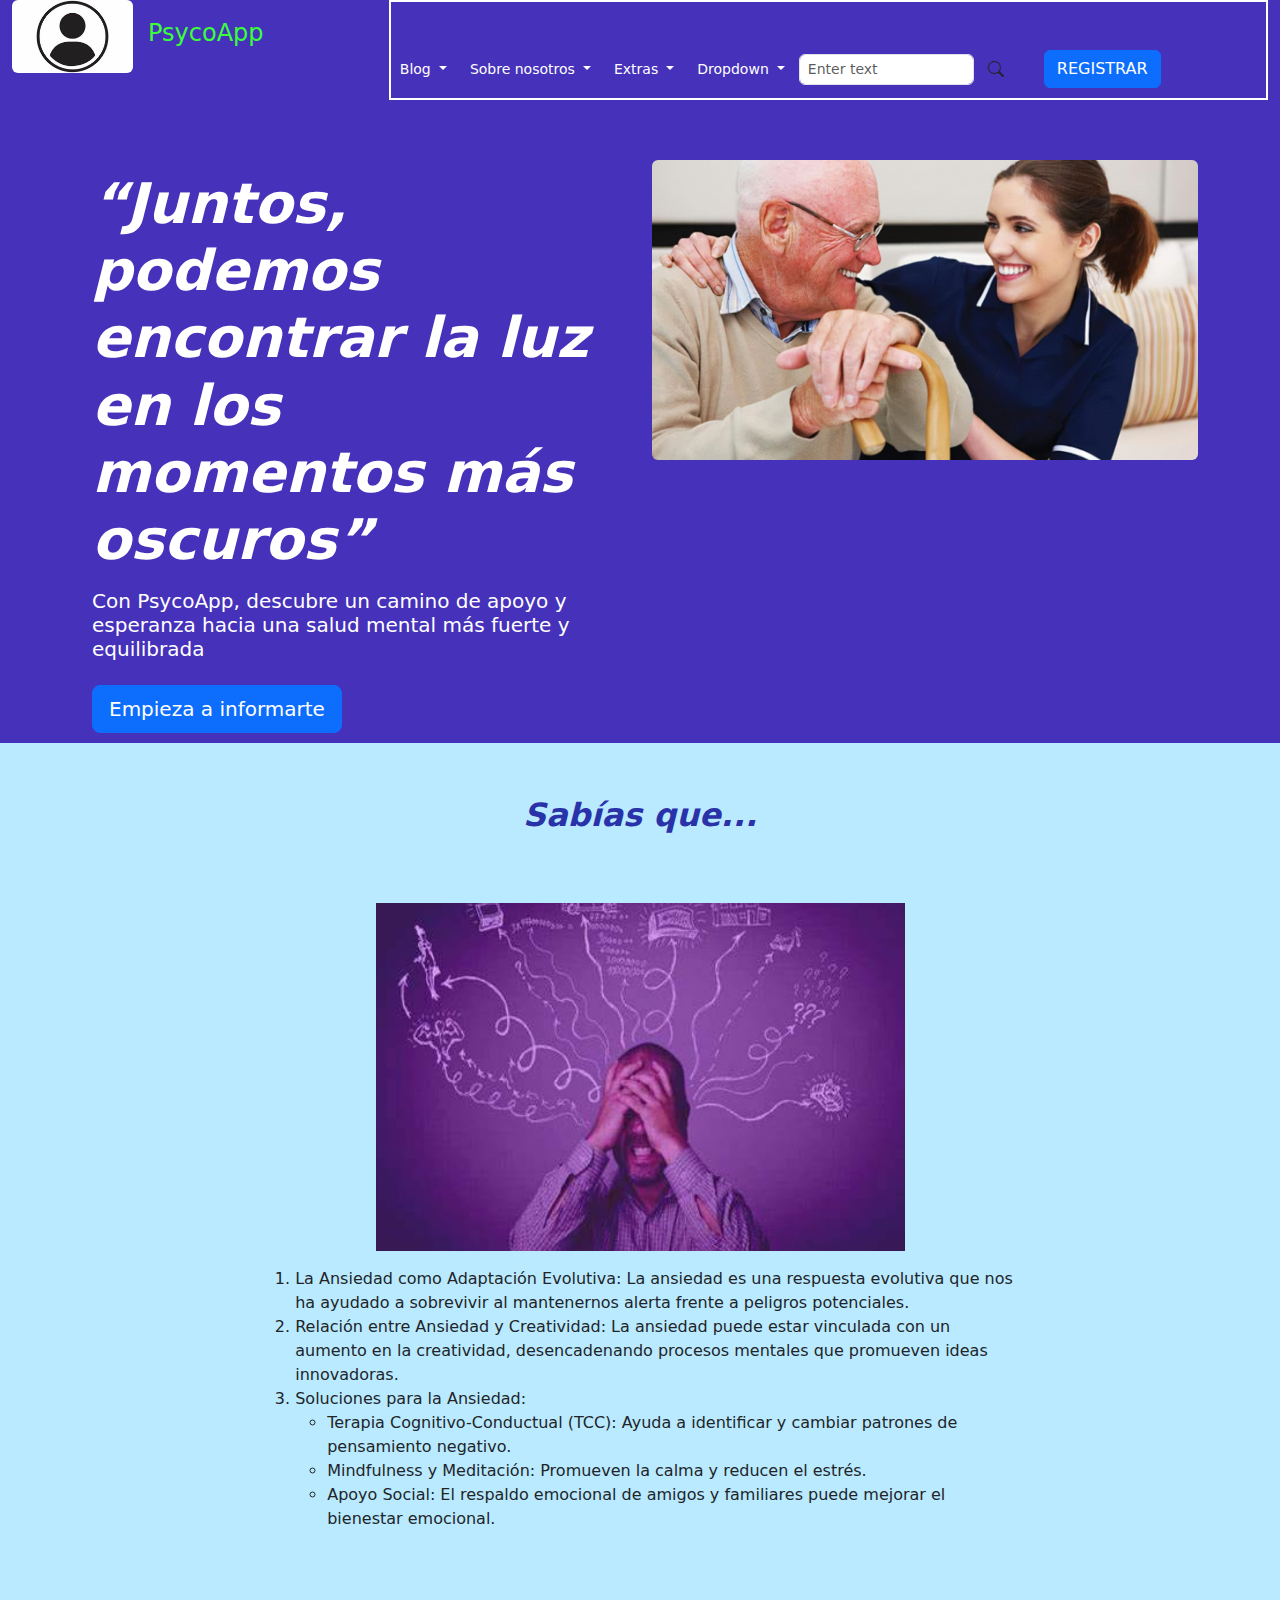
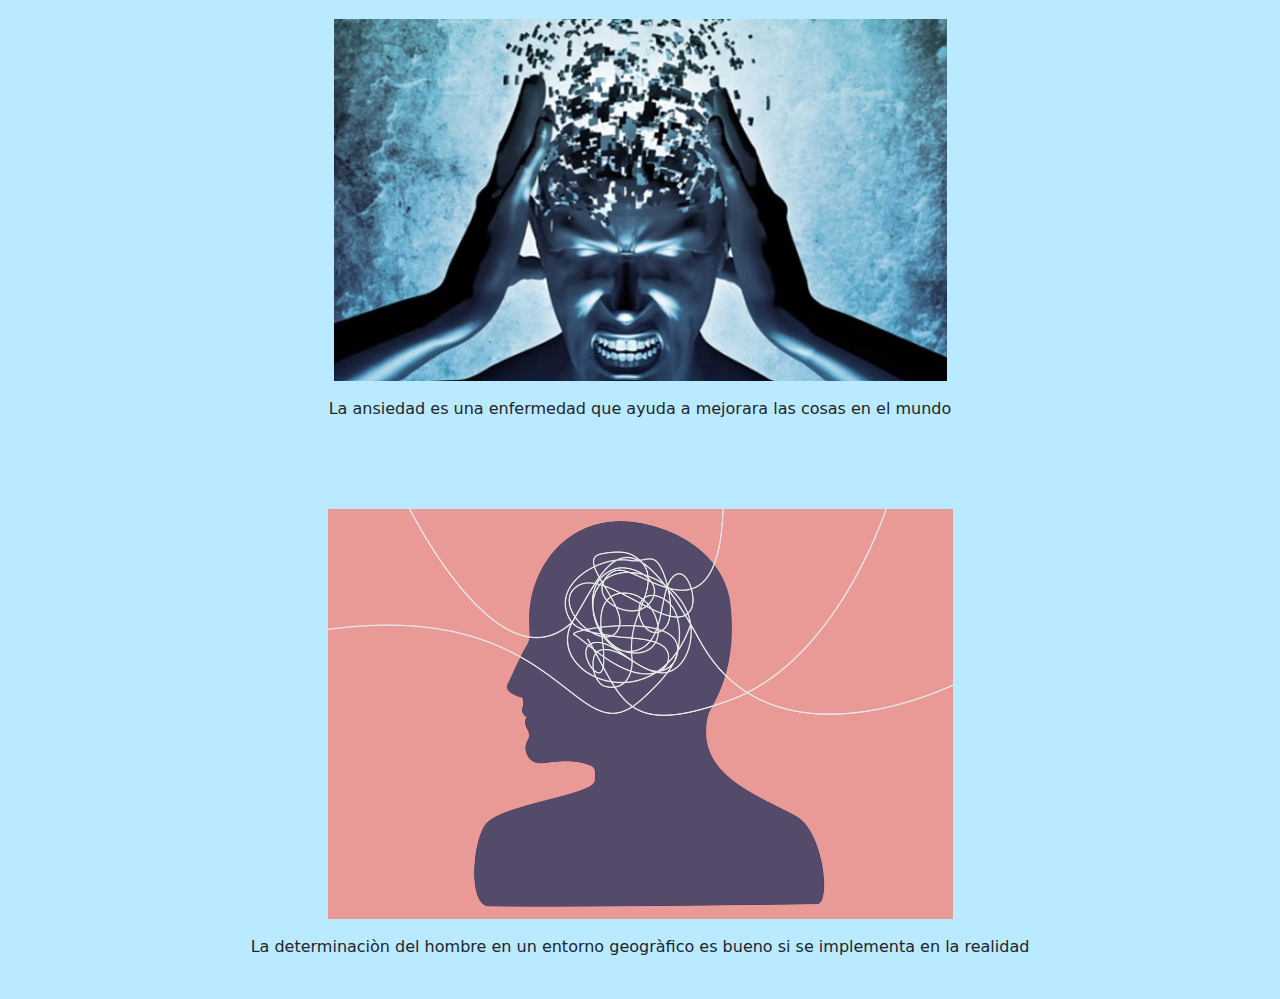
<file: docs/index.html>
<!DOCTYPE html>
<html lang="en">
<head>
    <meta charset="UTF-8">
    <meta name="viewport" content="width=device-width, initial-scale=1.0">
    <title>Document</title>

    <!-- CDN de Bootstrap -->
    <link rel="stylesheet" href="https://cdn.jsdelivr.net/npm/bootstrap@5.3.3/dist/css/bootstrap.min.css">
    <link rel="stylesheet" href="https://cdn.jsdelivr.net/npm/bootstrap-icons@1.10.5/font/bootstrap-icons.css">
    <link href="https://fonts.googleapis.com/css2?family=Montserrat:wght@400;700&display=swap" rel="stylesheet">
</head>
<body>

    <div style="background: rgb(70, 49, 187); width: 100%;"  class="container-fluid">
      
      <div style="background-color: rgb(70, 49, 187); height: 100px; border: 2px solid white; width: 70%;" class="ms-auto d-none d-lg-block">
        <div class="btn-group" role="group" style="top:50%">
            <button type="button" class="btn dropdown-toggle btn-sm" data-bs-toggle="dropdown" aria-expanded="false" style="color: white;">
              Blog
            </button>
            <ul class="dropdown-menu">
              <li><a class="dropdown-item" href="#">Dropdown link</a></li>
              <li><a class="dropdown-item" href="#">Dropdown link</a></li>
            </ul>
        </div>
    
        <div class="btn-group" role="group" style="top:50%">
            <button type="button" class="btn  dropdown-toggle btn-sm" data-bs-toggle="dropdown" aria-expanded="false" style="color: white;">
              Sobre nosotros
            </button>
            <ul class="dropdown-menu">
              <li><a class="dropdown-item" href="#">Dropdown link</a></li>
              <li><a class="dropdown-item" href="#">Dropdown link</a></li>
            </ul>
        </div>

        <div class="btn-group" role="group" style="top:50%">
            <button type="button" class="btn  dropdown-toggle btn-sm" data-bs-toggle="dropdown" aria-expanded="false" style="color: white;">
              Extras
            </button>
            <ul class="dropdown-menu">
              <li><a class="dropdown-item" href="#">Dropdown link</a></li>
              <li><a class="dropdown-item" href="#">Dropdown link</a></li>
            </ul>
        </div>

        <div class="btn-group" role="group" style="top:50%">
          <button type="button" class="btn  dropdown-toggle btn-sm" data-bs-toggle="dropdown" aria-expanded="false" style="color: white;">
            Dropdown
          </button>
          <ul class="dropdown-menu">
            <li><a class="dropdown-item" href="#">Dropdown link</a></li>
            <li><a class="dropdown-item" href="#">Dropdown link</a></li>
          </ul>
      </div>


      <input type="text" class="form-control form-control-sm btn-group "  placeholder="Enter text" style="width: 20%; top:50%">
      <i class="bi bi-search btn-group" style="top:50%; left:1%;"></i>
      <button type="button" class="btn btn-primary btn-group" style="top:50%; left:5%;">REGISTRAR</button>
      





       </div>


       <div style="background-color: rgb(70, 49, 187); height: 100px; border: 2px solid white; "class="container-fluid d-none d-sm-block d-sm d-lg-none" >
        <div class="btn-group" role="group" style="top:50%">
            <button type="button" class="btn dropdown-toggle btn-sm" data-bs-toggle="dropdown" aria-expanded="false" style="color: white;">
              Blog
            </button>
            <ul class="dropdown-menu">
              <li><a class="dropdown-item" href="#">Dropdown link</a></li>
              <li><a class="dropdown-item" href="#">Dropdown link</a></li>
            </ul>
        </div>
    
        <div class="btn-group" role="group" style="top:50%">
            <button type="button" class="btn  dropdown-toggle btn-sm" data-bs-toggle="dropdown" aria-expanded="false" style="color: white;">
              Sobre nosotros
            </button>
            <ul class="dropdown-menu">
              <li><a class="dropdown-item" href="#">Dropdown link</a></li>
              <li><a class="dropdown-item" href="#">Dropdown link</a></li>
            </ul>
        </div>

        <div class="btn-group" role="group" style="top:50%">
            <button type="button" class="btn  dropdown-toggle btn-sm" data-bs-toggle="dropdown" aria-expanded="false" style="color: white;">
              Extras
            </button>
            <ul class="dropdown-menu">
              <li><a class="dropdown-item" href="#">Dropdown link</a></li>
              <li><a class="dropdown-item" href="#">Dropdown link</a></li>
            </ul>
        </div>


        <div class="btn-group" role="group" style="top:50%">
          <button type="button" class="btn  dropdown-toggle btn-sm" data-bs-toggle="dropdown" aria-expanded="false" style="color: white;">
            Dropdown
          </button>
          <ul class="dropdown-menu">
            <li><a class="dropdown-item" href="#">Dropdown link</a></li>
            <li><a class="dropdown-item" href="#">Dropdown link</a></li>
          </ul>
      </div>


      
     
      <button type="button" class="btn btn-primary btn-group" style="top:50%; left:5%;">REGISTRAR</button>

       </div>


       <div style="background-color: rgb(70, 49, 187); height: 100px; border: 2px solid white; "class="container-fluid d-block d-sm-none" >
        <div class="btn-group" role="group" style="top:50%">
            <button type="button" class="btn dropdown-toggle btn-sm" data-bs-toggle="dropdown" aria-expanded="false" style="color: white;">
              Blog
            </button>
            <ul class="dropdown-menu">
              <li><a class="dropdown-item" href="#">Dropdown link</a></li>
              <li><a class="dropdown-item" href="#">Dropdown link</a></li>
            </ul>
        </div>
    
        <div class="btn-group" role="group" style="top:50%">
            <button type="button" class="btn  dropdown-toggle btn-sm" data-bs-toggle="dropdown" aria-expanded="false" style="color: white;">
              Sobre nosotros
            </button>
            <ul class="dropdown-menu">
              <li><a class="dropdown-item" href="#">Dropdown link</a></li>
              <li><a class="dropdown-item" href="#">Dropdown link</a></li>
            </ul>
        </div>

        <div class="btn-group" role="group" style="top:50%">
            <button type="button" class="btn  dropdown-toggle btn-sm" data-bs-toggle="dropdown" aria-expanded="false" style="color: white;">
              Extras
            </button>
            <ul class="dropdown-menu">
              <li><a class="dropdown-item" href="#">Dropdown link</a></li>
              <li><a class="dropdown-item" href="#">Dropdown link</a></li>
            </ul>
        </div>


        <div class="btn-group" role="group" style="top:50%">
          <button type="button" class="btn  dropdown-toggle btn-sm" data-bs-toggle="dropdown" aria-expanded="false" style="color: white;">
            Dropdown
          </button>
          <ul class="dropdown-menu">
            <li><a class="dropdown-item" href="#">Dropdown link</a></li>
            <li><a class="dropdown-item" href="#">Dropdown link</a></li>
          </ul>
      </div>


       </div>

       
       <div class="d-flex align-items-center ms-auto d-none d-lg-block" style="display: flex; position:absolute; top:0%;">
        <img src="images/OIP.jpeg" class="rounded img-fluid" style="width: 20%; height: 10%; margin-right: 10px;">
        <span  style="color:rgb(58, 255, 58);" class="fs-4">PsycoApp</span>
       </div>

       <div class="container d-none d-lg-block" style="margin-top:60px;">
        <div class="row">
            <div class="col-lg-6 d-none d-lg-flex align-items-center">
                <div style="padding: 10px;">
                    <p style="color: white;" class="display-4 fst-italic fw-bold">“Juntos, podemos encontrar la luz en los momentos más oscuros”</p>
                    <p style="color: white;" class="h5">Con PsycoApp, descubre un camino de apoyo y esperanza hacia una salud mental más fuerte y equilibrada</p>
                    <button class="btn btn-primary btn-lg mt-3">Empieza a informarte</button>
                </div>
            </div>
            <div class="col-lg-6">
                <img src="images/ayuda.png" class="rounded img-fluid">
            </div>
        </div>
    </div>

       <div class="d-none d-sm-block d-sm d-lg-none d-flex flex-column align-items-center" style="position: relative; left:30%; width: 40%; text-align: center; margin-top:50px;">
        <span class="w-100 fs-4 mb-4 font-weight-bold font-italic" style="color:rgb(58, 255, 58); font-weight: bold; font-style: italic;">PsycoApp</span>
        <input type="text" class="form-control form-control-sm btn-group mt-5 mb-4"  placeholder="Enter text" style="width: 100%; top:50%">
        <span style="color:White;"  class="fs-6 fw-bold fst-italic">"Juntos podemos encontrar la luz en los momentos màs oscuros"</span>
        <img src="images/ayuda.png" class="rounded img-fluid mt-4" style="width: 100%; height: auto; margin-bottom: 10px;">
        <span style="color:white; " class="fs-6 fst-italic">Con PsycoApp, descubre un camino de apoyo y esperanza hacia una saluda mental más fuerte y equilibrada</span>
        <div class="container-fluid mt-5 mb-0">
        <button type="button" style="border-radius:20px;" class="btn btn-primary btn-lg">Empieza a informarte</button>
        </div>
        <br>
        <br>
        <br>
       </div>

       <div class="d-sm-none d-flex flex-column " style="position: relative; left: 20%; width: 60%; text-align: center; margin-top:50px;">
        <span class="w-100 fs-4 mb-4 font-weight-bold font-italic" style="color:rgb(58, 255, 58); font-weight: bold; font-style: italic;">PsycoApp</span>
        <input type="text" class="form-control form-control-sm btn-group mt-5 mb-4"  placeholder="Enter text" style="width: 100%; top:50%">
        <span style="color:White;"  class="fs-6 fw-bold fst-italic">"Juntos podemos encontrar la luz en los momentos màs oscuros"</span>
        <img src="images/ayuda.png" class="rounded img-fluid mt-4" style="width: 100%; height: auto; margin-bottom: 10px;">
        <span style="color:white; " class="fs-6 fst-italic">Con PsycoApp, descubre un camino de apoyo y esperanza hacia una saluda mental más fuerte y equilibrada</span>
        <div class="container-fluid mt-5 mb-0">
        <button type="button" style="border-radius:20px;" class="btn btn-primary btn-md">Empieza a informarte</button>
        </div>
        <br>
        <br>
        <br>
       </div>
    
    
    
    



    </div>

    <div class="container-fluid" style="background-color:#BAEAFF; ">
      <div class="row">
          <div class="col-lg-12 mb-4 d-flex flex-column align-items-center mt-5">
            <p class="fs-2 fw-bold fst-italic" style="color:#2A32A9;">Sabías que...</p>
            <br>
            <br>
              <img src="images/image.png" class="img-fluid mb-3" alt="Imagen 1">
              <ol class="text-left fs-6" style="width:60%;">
                  
                <li>La Ansiedad como Adaptación Evolutiva: La ansiedad es una respuesta evolutiva que nos ha ayudado a sobrevivir al mantenernos alerta frente a peligros potenciales.</li>
                <li>Relación entre Ansiedad y Creatividad: La ansiedad puede estar vinculada con un aumento en la creatividad, desencadenando procesos mentales que promueven ideas innovadoras.</li>
                <li>Soluciones para la Ansiedad:</li>
                <ul>
                  <li>Terapia Cognitivo-Conductual (TCC): Ayuda a identificar y cambiar patrones de pensamiento negativo.</li>
                  <li>Mindfulness y Meditación: Promueven la calma y reducen el estrés.</li>
                  <li>Apoyo Social: El respaldo emocional de amigos y familiares puede mejorar el bienestar emocional.</li>
                </ul>
              </ol>
          </div>
          <div class="col-lg-12 mb-4 d-flex flex-column align-items-center mt-5">
              <img src="images/imagen3.png" class="img-fluid mb-3" alt="Imagen 2">
              <p class="text-center">
                  La ansiedad es una enfermedad que ayuda a mejorara las cosas en el mundo
              </p>
          </div>
          <div class="col-lg-12 mb-4 d-flex flex-column align-items-center mt-5">
              <img src="images/Enfermedad1.png" class="img-fluid mb-3" alt="Imagen 3">
              <p class="text-center">
                  La determinaciòn del hombre en un entorno geogràfico es bueno si se implementa en la realidad 
              </p>
          </div>
      </div>
  </div>
    
    <script src="https://cdn.jsdelivr.net/npm/bootstrap@5.3.3/dist/js/bootstrap.bundle.min.js">

        
    </script>
</body>
</html>
</file>
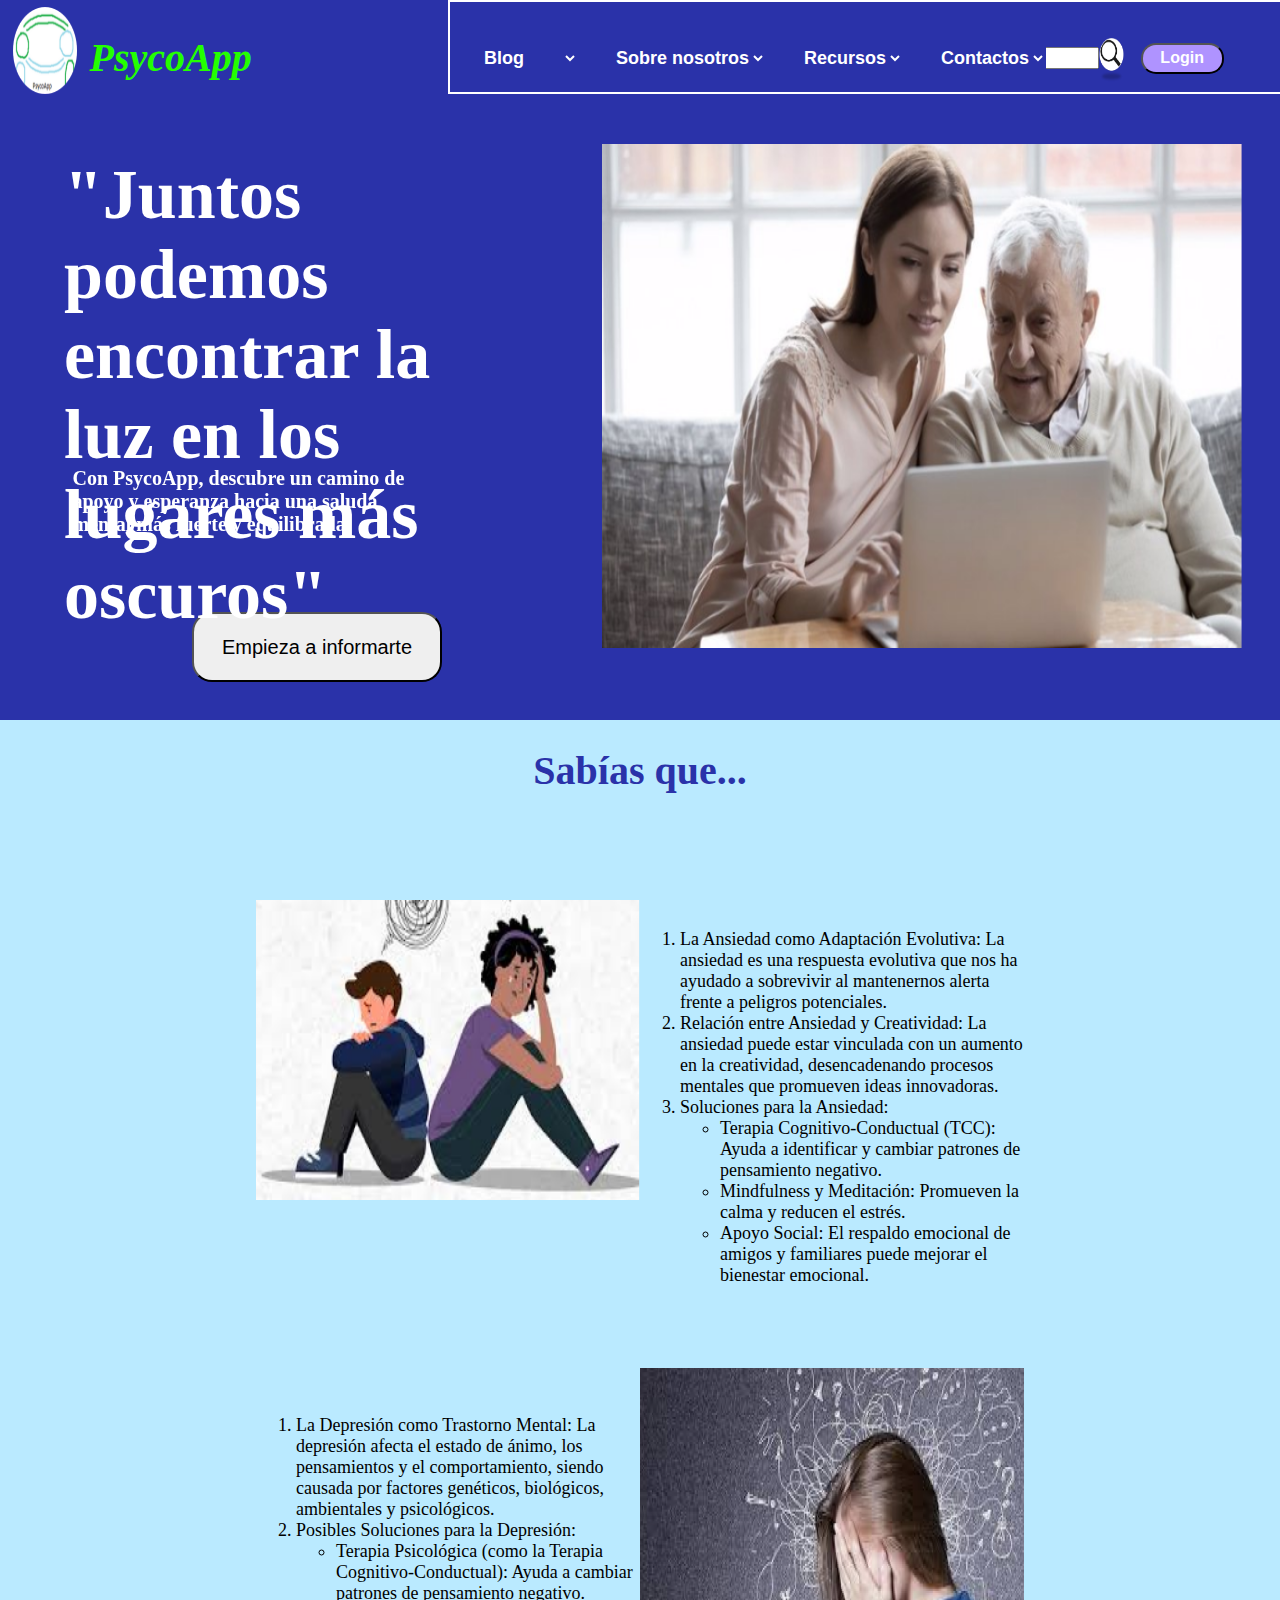
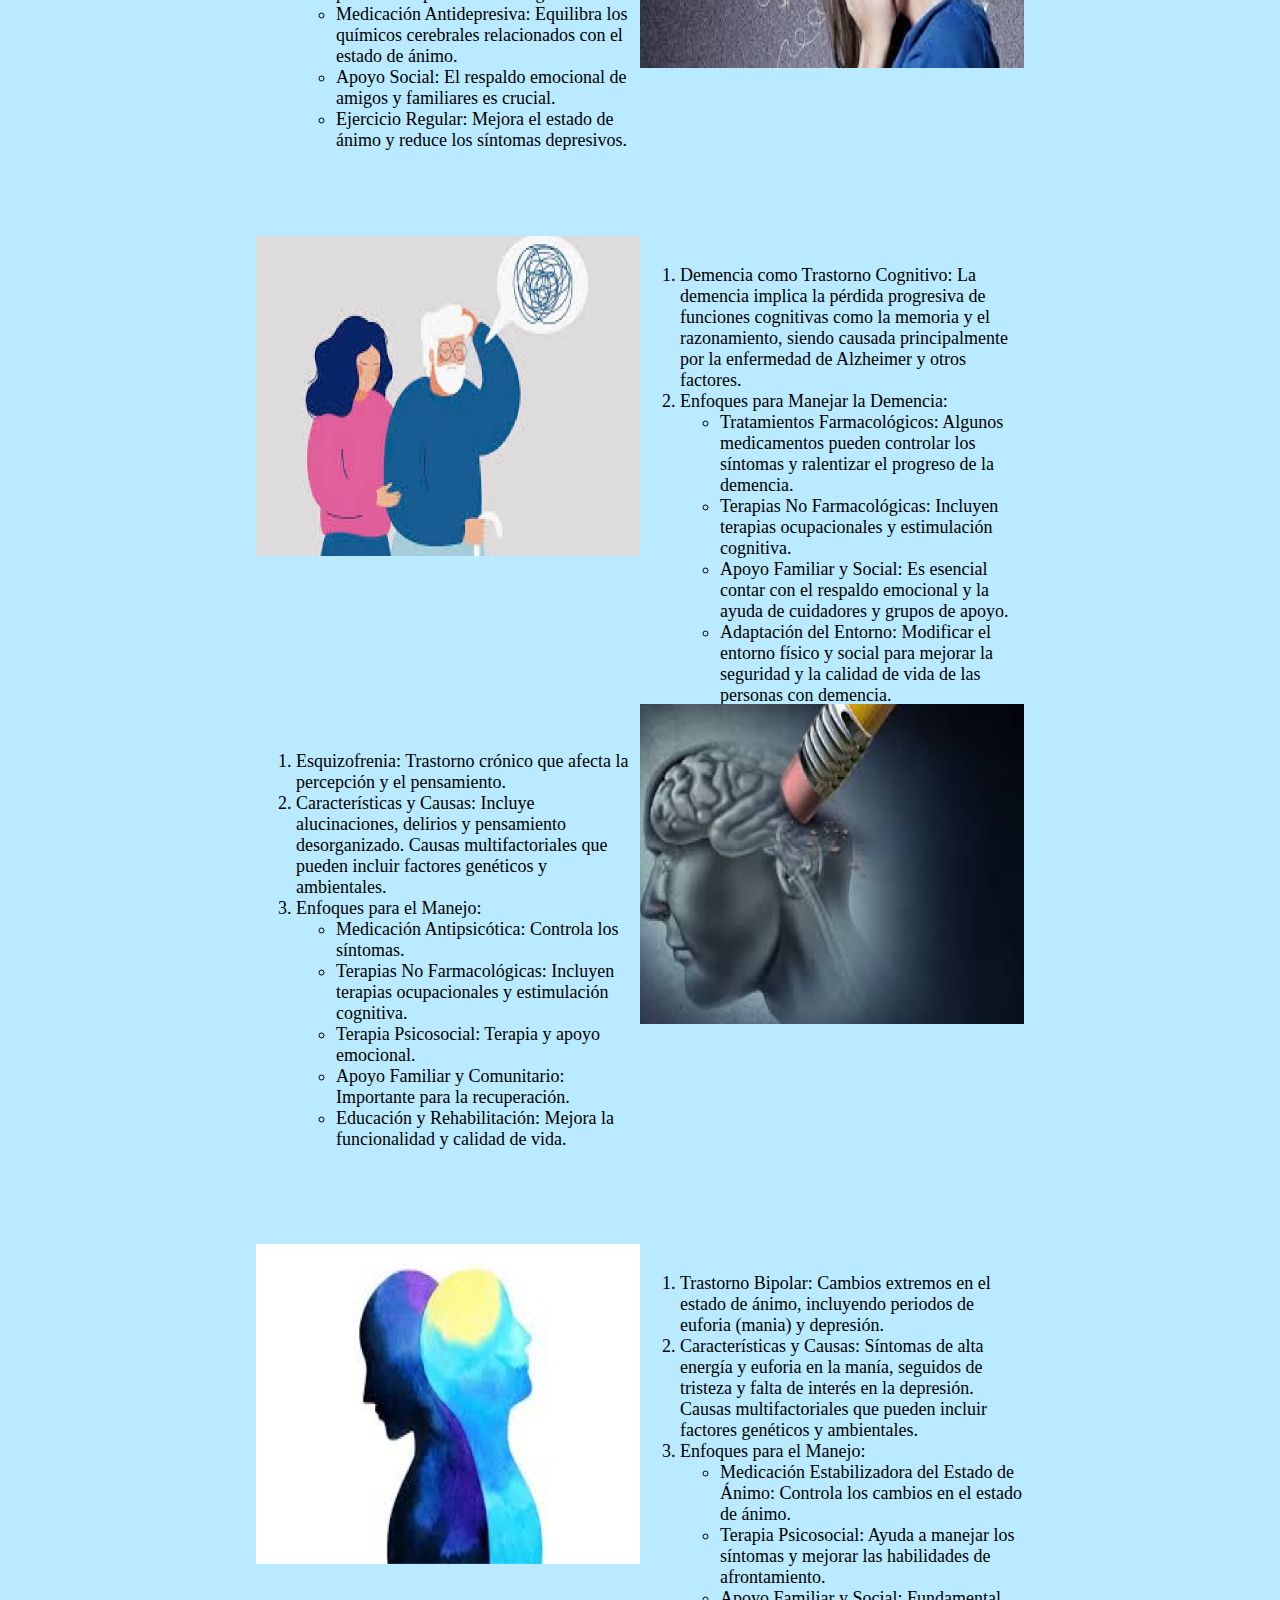
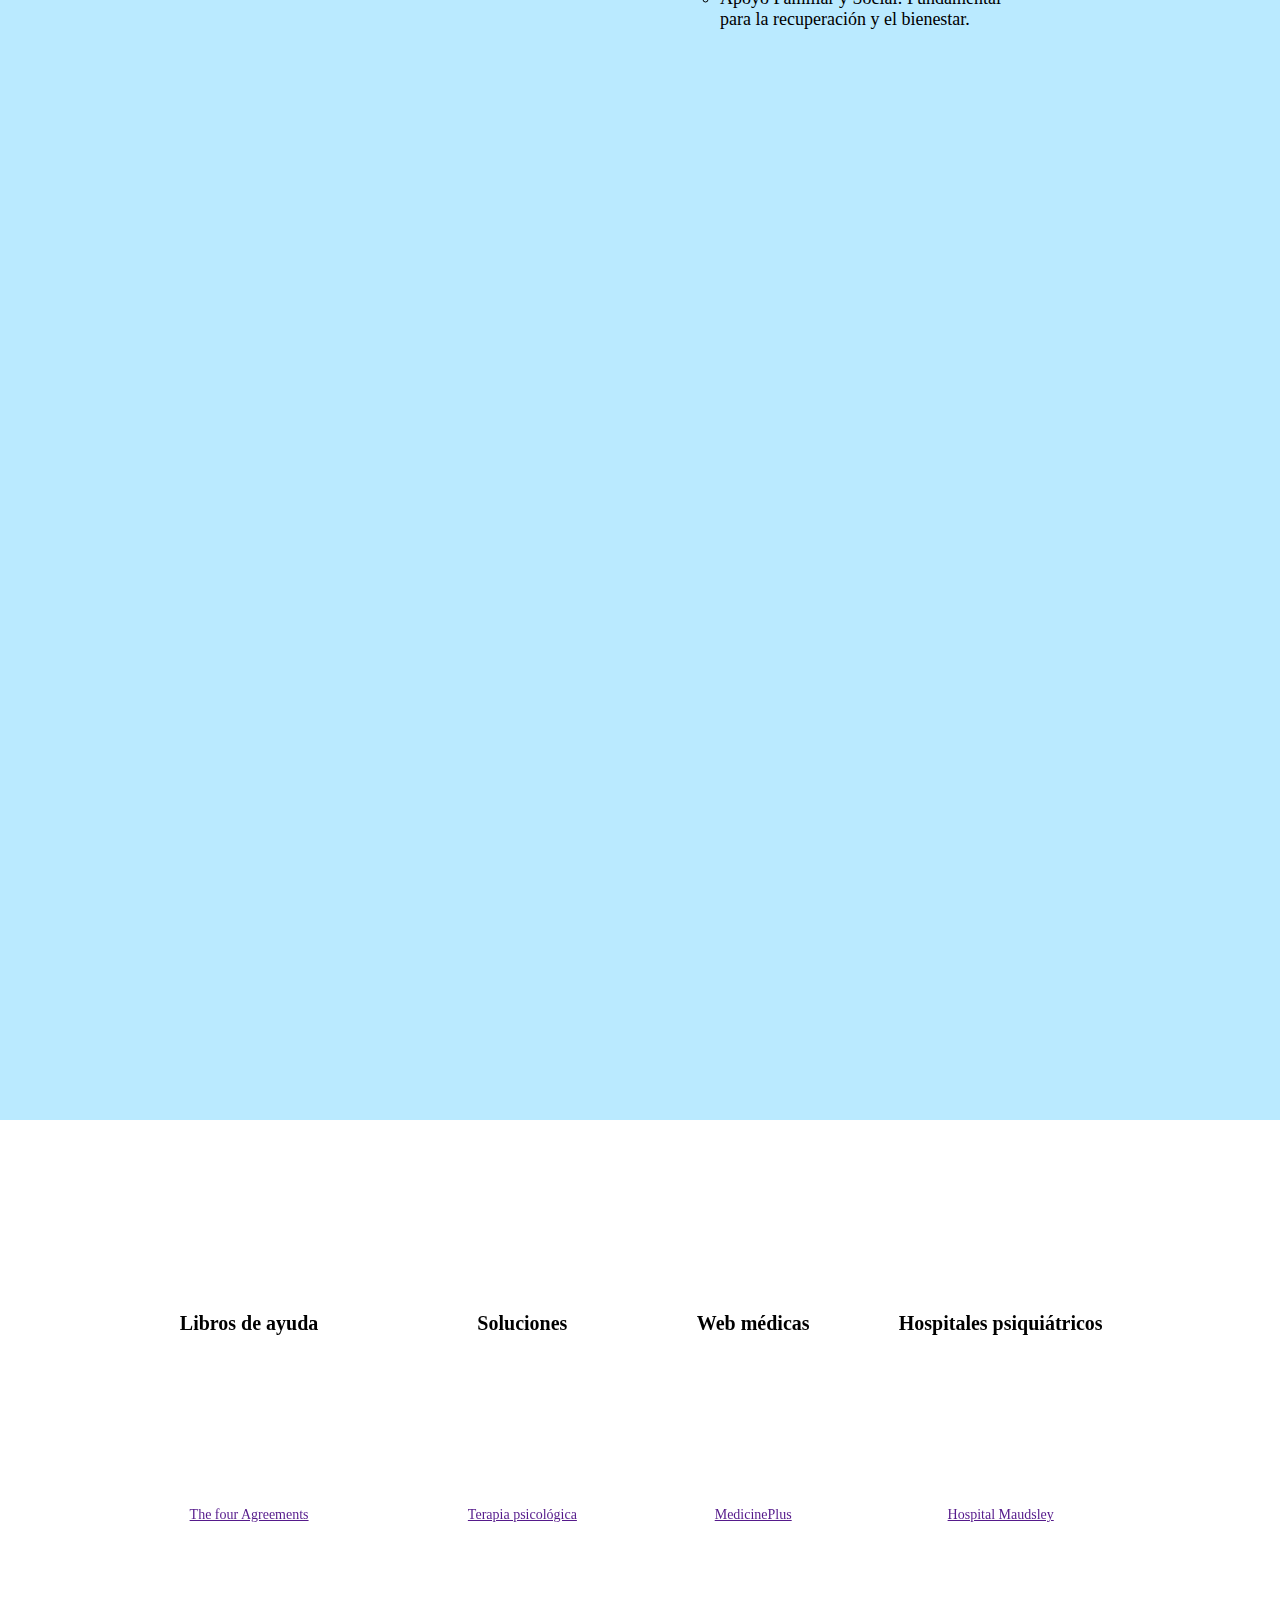
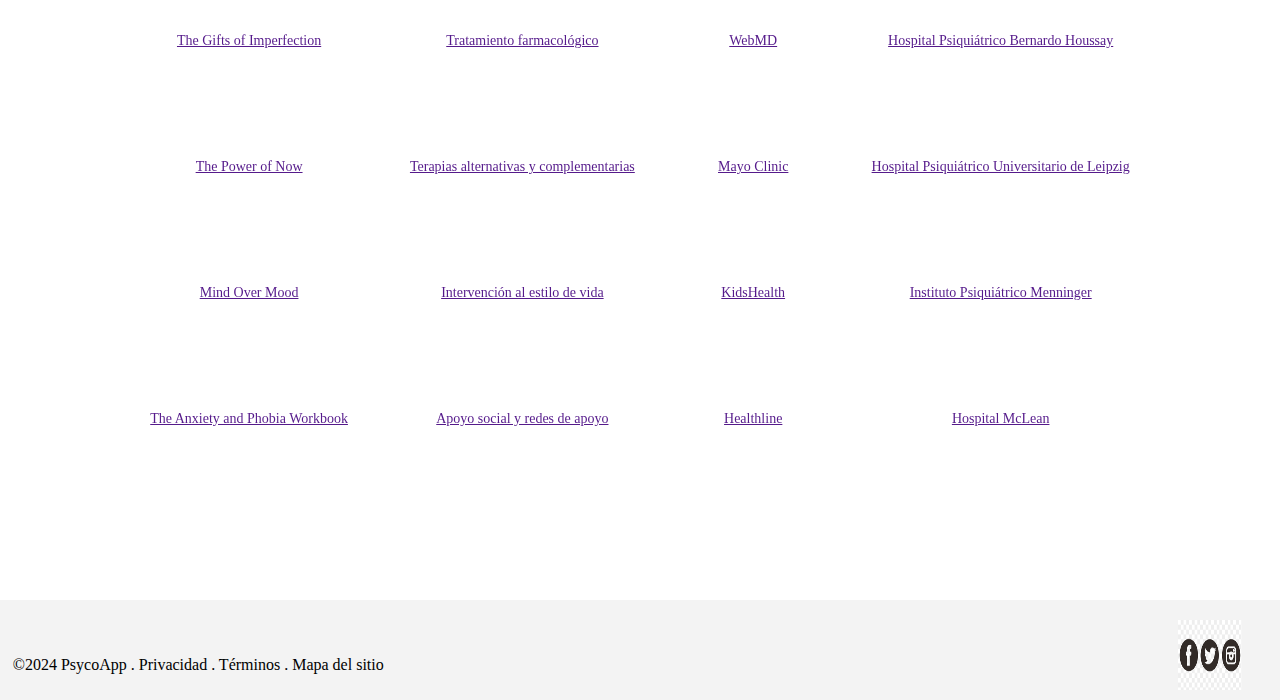
<file: public/index.html>
<!DOCTYPE html>
<html lang="es">
<head>
    <title>Diseño responsivo</title>
    <link rel="stylesheet" href="assets/styles/Disenio.css">

</head>

<body>

<div class="Cuerpo">

    <h1 style="text-align: center; color: rgb(42, 50, 169); font-weight: bold; font-size: 40px;">Sabías que...</h1>
    
    <div style="position: relative;top: 3%;left:50% ;width:30% ;height:10% ; font-size: 18px;">
        <ol>
          <li>La Ansiedad como Adaptación Evolutiva: La ansiedad es una respuesta evolutiva que nos ha ayudado a sobrevivir al mantenernos alerta frente a peligros potenciales.</li>
          <li>Relación entre Ansiedad y Creatividad: La ansiedad puede estar vinculada con un aumento en la creatividad, desencadenando procesos mentales que promueven ideas innovadoras.</li>
          <li>Soluciones para la Ansiedad:
            <ul>
            <li>Terapia Cognitivo-Conductual (TCC): Ayuda a identificar y cambiar patrones de pensamiento negativo.</li>
            <li>Mindfulness y Meditación: Promueven la calma y reducen el estrés.</li>
            <li>Apoyo Social: El respaldo emocional de amigos y familiares puede mejorar el bienestar emocional.</li>
          </ul>
          </li>
        </ol>
    </div>
    <img src="assets/images/Primero.png" style="position:absolute; left: 20%; width: 30%;height: 300px;top:5%;">
    <div style="position: relative;top: 6%;left:20% ;width:30% ;height:10% ; font-size: 18px;">
      <ol>
        <li>La Depresión como Trastorno Mental: La depresión afecta el estado de ánimo, los pensamientos y el comportamiento, siendo causada por factores genéticos, biológicos, ambientales y psicológicos.</li>
        <li>Posibles Soluciones para la Depresión:
          <ul>
          <li>Terapia Psicológica (como la Terapia Cognitivo-Conductual): Ayuda a cambiar patrones de pensamiento negativo.</li>
          <li>Medicación Antidepresiva: Equilibra los químicos cerebrales relacionados con el estado de ánimo.</li>
          <li>Apoyo Social: El respaldo emocional de amigos y familiares es crucial.</li>
          <li>Ejercicio Regular: Mejora el estado de ánimo y reduce los síntomas depresivos.</li>
        </ul>
        </li>
      </ol>
  </div>
    <img src="assets/images/Segunda.png" style="position:absolute; left:50%;width:30%;height: 300px;top:18%;">

    <div style="position: relative;top: 8%;left:50% ;width:30% ;height:10% ; font-size: 18px;">
      <ol>
        <li>Demencia como Trastorno Cognitivo: La demencia implica la pérdida progresiva de funciones cognitivas como la memoria y el razonamiento, siendo causada principalmente por la enfermedad de Alzheimer y otros factores.</li>
        <li>Enfoques para Manejar la Demencia:
          <ul>
          <li>Tratamientos Farmacológicos: Algunos medicamentos pueden controlar los síntomas y ralentizar el progreso de la demencia.</li>
          <li>Terapias No Farmacológicas: Incluyen terapias ocupacionales y estimulación cognitiva.</li>
          <li>Apoyo Familiar y Social: Es esencial contar con el respaldo emocional y la ayuda de cuidadores y grupos de apoyo.</li>
          <li>Adaptación del Entorno: Modificar el entorno físico y social para mejorar la seguridad y la calidad de vida de las personas con demencia.</li>
        </ul>
        </li>
      </ol>
  </div>
  <img src="assets/images/Tercera.png" style="position:absolute; left:20%;width:30%;height: 320px;top:18%;top:31%">

  <div style="position: relative;top: 11%;left:20% ;width:30% ;height:10% ; font-size: 18px;">
    <ol>
      <li>Esquizofrenia: Trastorno crónico que afecta la percepción y el pensamiento.</li>
      <li>Características y Causas: Incluye alucinaciones, delirios y pensamiento desorganizado. Causas multifactoriales que pueden incluir factores genéticos y ambientales.</li>
      <li>Enfoques para el Manejo:
        <ul>
        <li>Medicación Antipsicótica: Controla los síntomas.</li>
        <li>Terapias No Farmacológicas: Incluyen terapias ocupacionales y estimulación cognitiva.</li>
        <li>Terapia Psicosocial: Terapia y apoyo emocional.</li>
        <li>Apoyo Familiar y Comunitario: Importante para la recuperación.</li>
        <li>Educación y Rehabilitación: Mejora la funcionalidad y calidad de vida.</li>
      </ul>
      </li>
    </ol>
  </div>


<img src="assets/images/Cuarta.png" style="position:absolute; left:50%;width:30%;height: 320px;top:18%;top:44%">

<div style="position: relative;top: 15%;left:50% ;width:30% ;height:10% ; font-size: 18px;">
  <ol>
    <li>Trastorno Bipolar: Cambios extremos en el estado de ánimo, incluyendo periodos de euforia (mania) y depresión.</li>
    <li>Características y Causas: Síntomas de alta energía y euforia en la manía, seguidos de tristeza y falta de interés en la depresión. Causas multifactoriales que pueden incluir factores genéticos y ambientales.</li>
    <li>Enfoques para el Manejo:
      <ul>
      <li>Medicación Estabilizadora del Estado de Ánimo: Controla los cambios en el estado de ánimo.</li>
      <li>Terapia Psicosocial: Ayuda a manejar los síntomas y mejorar las habilidades de afrontamiento.</li>
      <li>Apoyo Familiar y Social: Fundamental para la recuperación y el bienestar.</li>
    </ul>
    </li>
  </ol>
</div>

<img src="assets/images/Quinto.png" style="position:absolute; left:20%;width:30%;height: 320px;top:59%;">


</div>

<div class="rectangulo">
 
   <img class="Logo" src="assets/images/icono2_Psyco.png">
   <img class="img2" src="assets/images/Image_priincipal.png">
   <h1 class="LogoText">PsycoApp</h1>

   <button class="Boton_informarte">Empieza a informarte</button>
   

   <div class="rectangulo1">
    <img class="img1" src="assets/images/Lupa.png">
    <button class="login">Login</button>
    <input type="text" class="cuadro">
    
   <select  class="opcion">
    <option value="opcion1">Blog</option>
    <option value="opcion2" >Opción 2</option>
    <option value="opcion3">Opción 3</option>
    <option value="opcion4">Opción 4</option>
   </select>

   <select  class="opcion">
    <option value="opcion1">Sobre nosotros</option>
    <option value="opcion2">Opción 2</option>
    <option value="opcion3">Opción 3</option>
    <option value="opcion4">Opción 4</option>
   </select>

   <select  class="opcion">
    <option value="opcion1">Recursos</option>
    <option value="opcion2">Opción 2</option>
    <option value="opcion3">Opción 3</option>
    <option value="opcion4">Opción 4</option>
   </select>

   <select  class="opcion">
    <option value="opcion1">Contactos</option>
    <option value="opcion2">Opción 2</option>
    <option value="opcion3">Opción 3</option>
    <option value="opcion4">Opción 4</option>
   </select>
   </div>

   <div class="Motivacion"><h1>"Juntos podemos encontrar la luz en los lugares más 
    oscuros"</h1> 

    <div class="Descripcion"> <h1>Con PsycoApp, descubre un camino de apoyo y esperanza hacia una saluda mental más fuerte y equilibrada</h1></div>
</div>


</div>

<div style="background-color: rgb(255, 255, 255); position: absolute; top: 480%; left: 0%; height: 800px; width: 100%;">
  <table style="text-align: center;  margin: 0 auto; position: relative; top: 20%;">
    <tr>
        <th style="font-size: 20px;">Libros de ayuda</th>
        <th style="font-size: 20px;">Soluciones</th>
        <th style="font-size: 20px;">Web médicas</th>
        <th style="font-size: 20px;">Hospitales psiquiátricos</th>
    </tr>
    <tr>
        <td>
            <p><a href="">The four Agreements</a></p>
            <p><a href="">The Gifts of Imperfection</a></p>
            <p><a href="">The Power of Now</a></p>
            <p><a href="">Mind Over Mood</a></p>
            <p><a href="">The Anxiety and Phobia Workbook</a></p>
        </td>
        <td>
            <p><a href="">Terapia psicológica</a></p>
            <p><a href="">Tratamiento farmacológico</a></p>
            <p><a href="">Terapias alternativas y complementarias</a></p>
            <p><a href="">Intervención al estilo de vida</a></p>
            <p><a href="">Apoyo social y redes de apoyo</a></p>
        </td>
        <td>

            <p><a href="">MedicinePlus</a></p>
            <p><a href="">WebMD</a></p>
            <p><a href="">Mayo Clinic</a></p>
            <p><a href="">KidsHealth</a></p>
            <p><a href="">Healthline</a></p>
        </td>
        <td>

            <p><a href="">Hospital Maudsley</a></p>
            <p><a href="">Hospital Psiquiátrico Bernardo Houssay</a></p>
            <p><a href="">Hospital Psiquiátrico Universitario de Leipzig</a></p>
            <p><a href="">Instituto Psiquiátrico Menninger</a></p>
            <p><a href="">Hospital McLean</a></p>
        </td>
    </tr>
</table>
</div>

<div style="background-color: #F3F3F3;position: absolute;top:600%;left:0%;height:100px ;width:100%;">
  <img src="assets/images/bajos_ima1.png" style="position: relative; height: 70%; width: 5%; left: 92%;top:20%">
<p style="position: absolute; top: 40%;left: 1%;font-size: 16px;">©2024 PsycoApp        . Privacidad . Términos . Mapa del sitio</p>
</div>

</body>

</html>
</file>
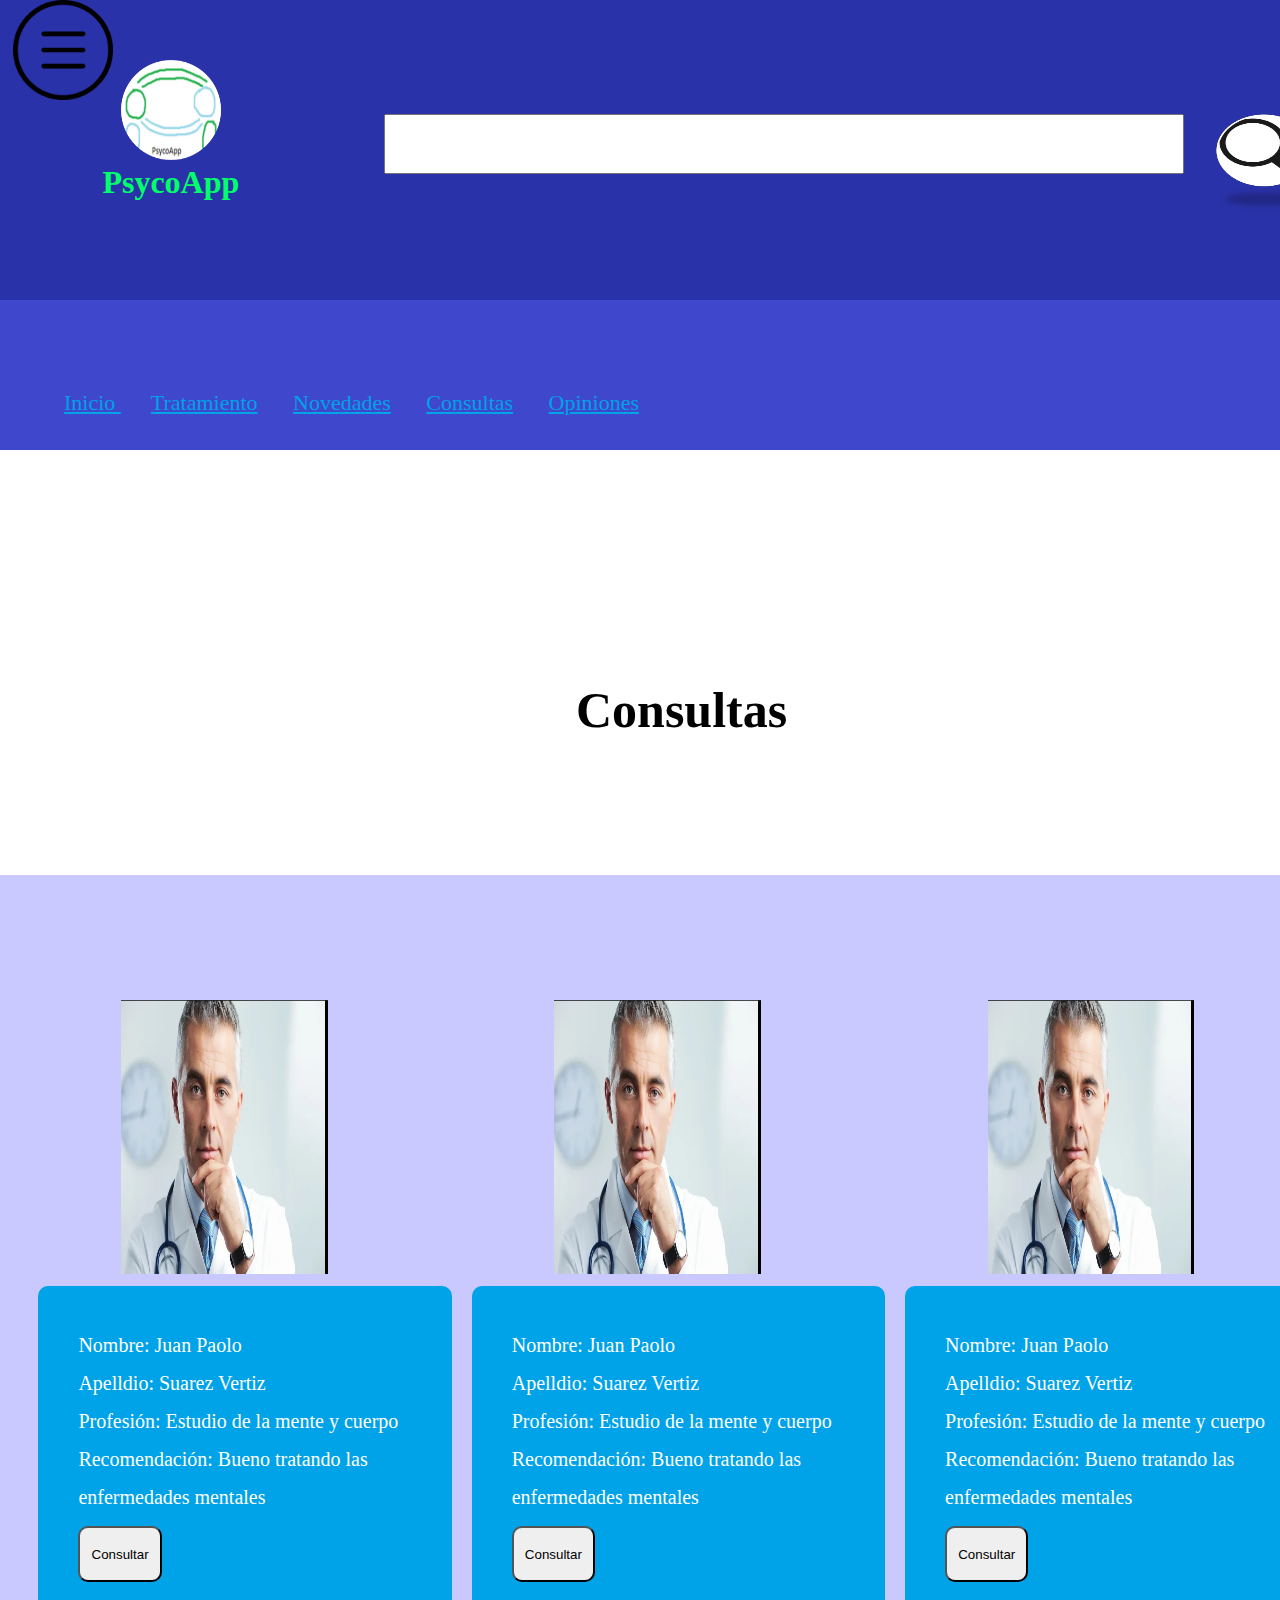
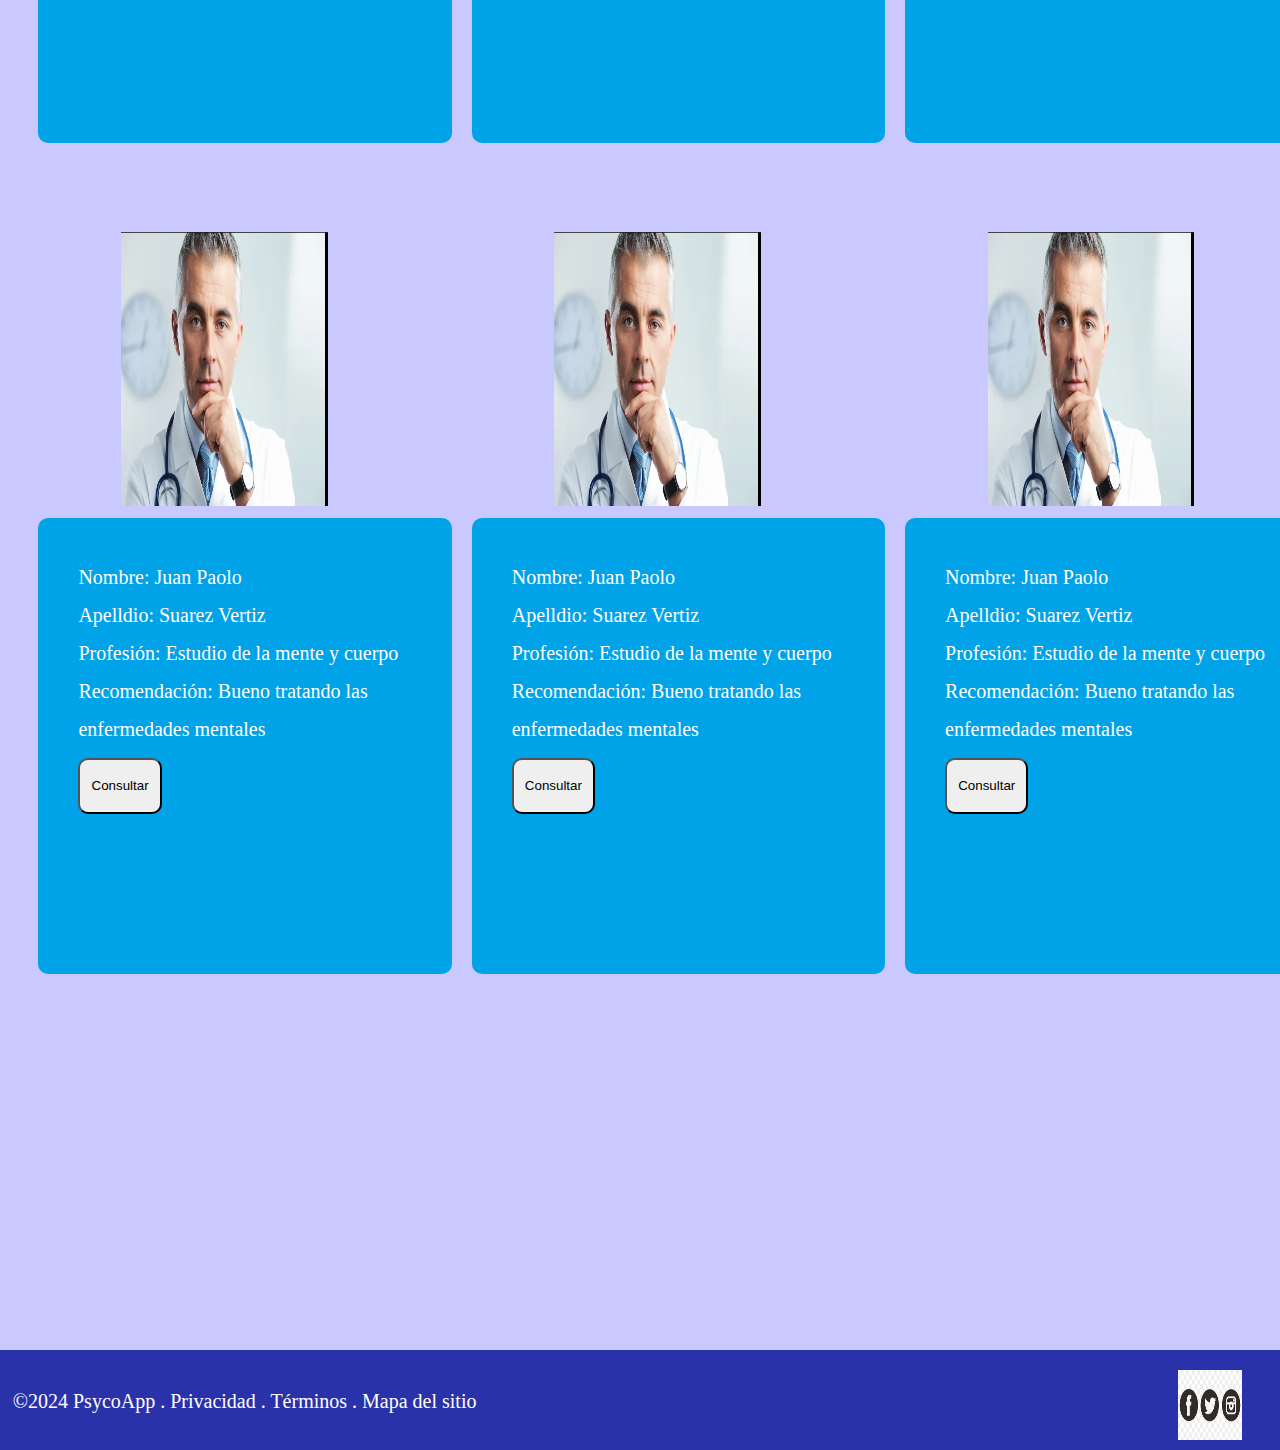
<file: consultas.html>
<!DOCTYPE html>
<html lang="en">
<head>
    <meta charset="UTF-8">
    <meta name="viewport" content="width=device-width, initial-scale=1.0">
    <title>Document</title>
    <link rel="stylesheet" href="consultas.css">
</head>

<style>
    * {
margin: 0;
padding: 0;
box-sizing: border-box;
}
</style>
<body>
    
    <div class="cabezera">

        
        <img  src="images/Boton_opciones.png" class="boton_opciones"> 


        <div style="display:flexbox; position:absolute; top:20%;left:8%; text-align: center;" >
        <img src="images/icono2_Psyco.png" class="icono">
        <h1 style="color:rgb(0, 255, 106)">PsycoApp</h1>
        </div>

        <div style="display: flex; position:absolute; left: 30%; top:38%;">
            <input type="text" style="height: 60px; width: 800px; margin-right: 30px;">
        <img src="images/Lupa.png" style="height: 100px; width: 100px; ">

        <div style="display: flex; top:10%; position: absolute; left: 110%; top:20%; background-color: white;">
        <button style="width: 100px; height: 50px;">ayuda</button>
        <img src="images/icono_,medico.png" style="width: 50px;height: 50px;">
        </div>
        </div>
   


      
    </div>

    <div class="cabezera2">

        <div style="position:absolute; top:60%; left: 5%; font-size: 22px;">
            <a href="Principal.html" style="color: #00A2E8; padding-right: 30px;">Inicio </a>
            <a href="" style="color: #00A2E8; padding-right: 30px;">Tratamiento</a>
            <a href="" style="color: #00A2E8; padding-right: 30px;">Novedades</a>
            <a href="consultas.html" style="color:#00A2E8 ;padding-right: 30px;">Consultas</a>
            <a href="opiniones.html" style="color:#00A2E8;padding-right: 30px;"> Opiniones</a>
    
            </div>
    </div>



    <div class="cuerpo">
          
        <div style="position: relative; background-color: white; width: 100%; height: 17%;">
        <h1 style="position:absolute; top:50%;left:45%; font-size: 50px; color: black;">Consultas</h1>
        </div>

        <div style="display: flex; position: relative;top:5%; left:3%">

            <div>

                <img src="images/doctor1.png" class="Doctor_img">

                <div class="Cuadrado_diseno">
                <p >Nombre: Juan Paolo</p>
                <p> Apelldio: Suarez Vertiz</p>
             
                <p> Profesión: Estudio de la mente y cuerpo</p>
                
                <p> Recomendación: Bueno tratando las enfermedades mentales</p>

                <button style="border-radius: 10px; margin-top: 10px;" class="boton">Consultar</button>

                </div>
            </div>

            <div style="padding-left: 20px; padding-right: 20px;">
                  
                <img src="images/doctor1.png" class="Doctor_img" >

                <div class="Cuadrado_diseno">
                <p>Nombre: Juan Paolo</p>
                <p> Apelldio: Suarez Vertiz</p>
                <p> Profesión: Estudio de la mente y cuerpo</p>
                <p> Recomendación: Bueno tratando las enfermedades mentales</p>

                <button style="border-radius: 10px; margin-top: 10px;" class="boton">Consultar</button>

                </div>
            </div>

            <div>
                <img src="images/doctor1.png" class="Doctor_img">

                <div class="Cuadrado_diseno">
                <p>Nombre: Juan Paolo</p>
                <p> Apelldio: Suarez Vertiz</p>
                <p> Profesión: Estudio de la mente y cuerpo</p>
                <p> Recomendación: Bueno tratando las enfermedades mentales</p>

                <button style="border-radius: 10px; margin-top: 10px;" class="boton">Consultar</button>

                </div>
            </div>
        </div>


        <div style="display: flex; position: relative;top:20%; left:3%">

            <div>

                <img src="images/doctor1.png" class="Doctor_img">

                <div class="Cuadrado_diseno">
                <p >Nombre: Juan Paolo</p>
                <p> Apelldio: Suarez Vertiz</p>
             
                <p> Profesión: Estudio de la mente y cuerpo</p>
                
                <p> Recomendación: Bueno tratando las enfermedades mentales</p>

                <button style="border-radius: 10px; margin-top: 10px;" class="boton">Consultar</button>

                </div>
            </div>

            <div style="padding-left: 20px; padding-right: 20px;">
                  
                <img src="images/doctor1.png" class="Doctor_img" >

                <div class="Cuadrado_diseno">
                <p>Nombre: Juan Paolo</p>
                <p> Apelldio: Suarez Vertiz</p>
                <p> Profesión: Estudio de la mente y cuerpo</p>
                <p> Recomendación: Bueno tratando las enfermedades mentales</p>

                <button style="border-radius: 10px; margin-top: 10px;" class="boton">Consultar</button>

                </div>
            </div>

            <div>
                <img src="images/doctor1.png" class="Doctor_img">

                <div class="Cuadrado_diseno">
                <p>Nombre: Juan Paolo</p>
                <p> Apelldio: Suarez Vertiz</p>
                <p> Profesión: Estudio de la mente y cuerpo</p>
                <p> Recomendación: Bueno tratando las enfermedades mentales</p>

                <button style="border-radius: 10px; margin-top: 10px;" class="boton">Consultar</button>

                </div>
            </div>
        </div>


        
                   
    </div>


    <footer class="pie">
        <span style="position: absolute; top: 40%;left: 1%;font-size: 20px; color: white;">©2024 PsycoApp        . Privacidad . Términos . Mapa del sitio</span>
        <img src="images/bajos_ima1.png" style="position: relative; height: 70%; width: 5%; left: 92%;top:20%">

    </footer>
</body>
</html>
</file>
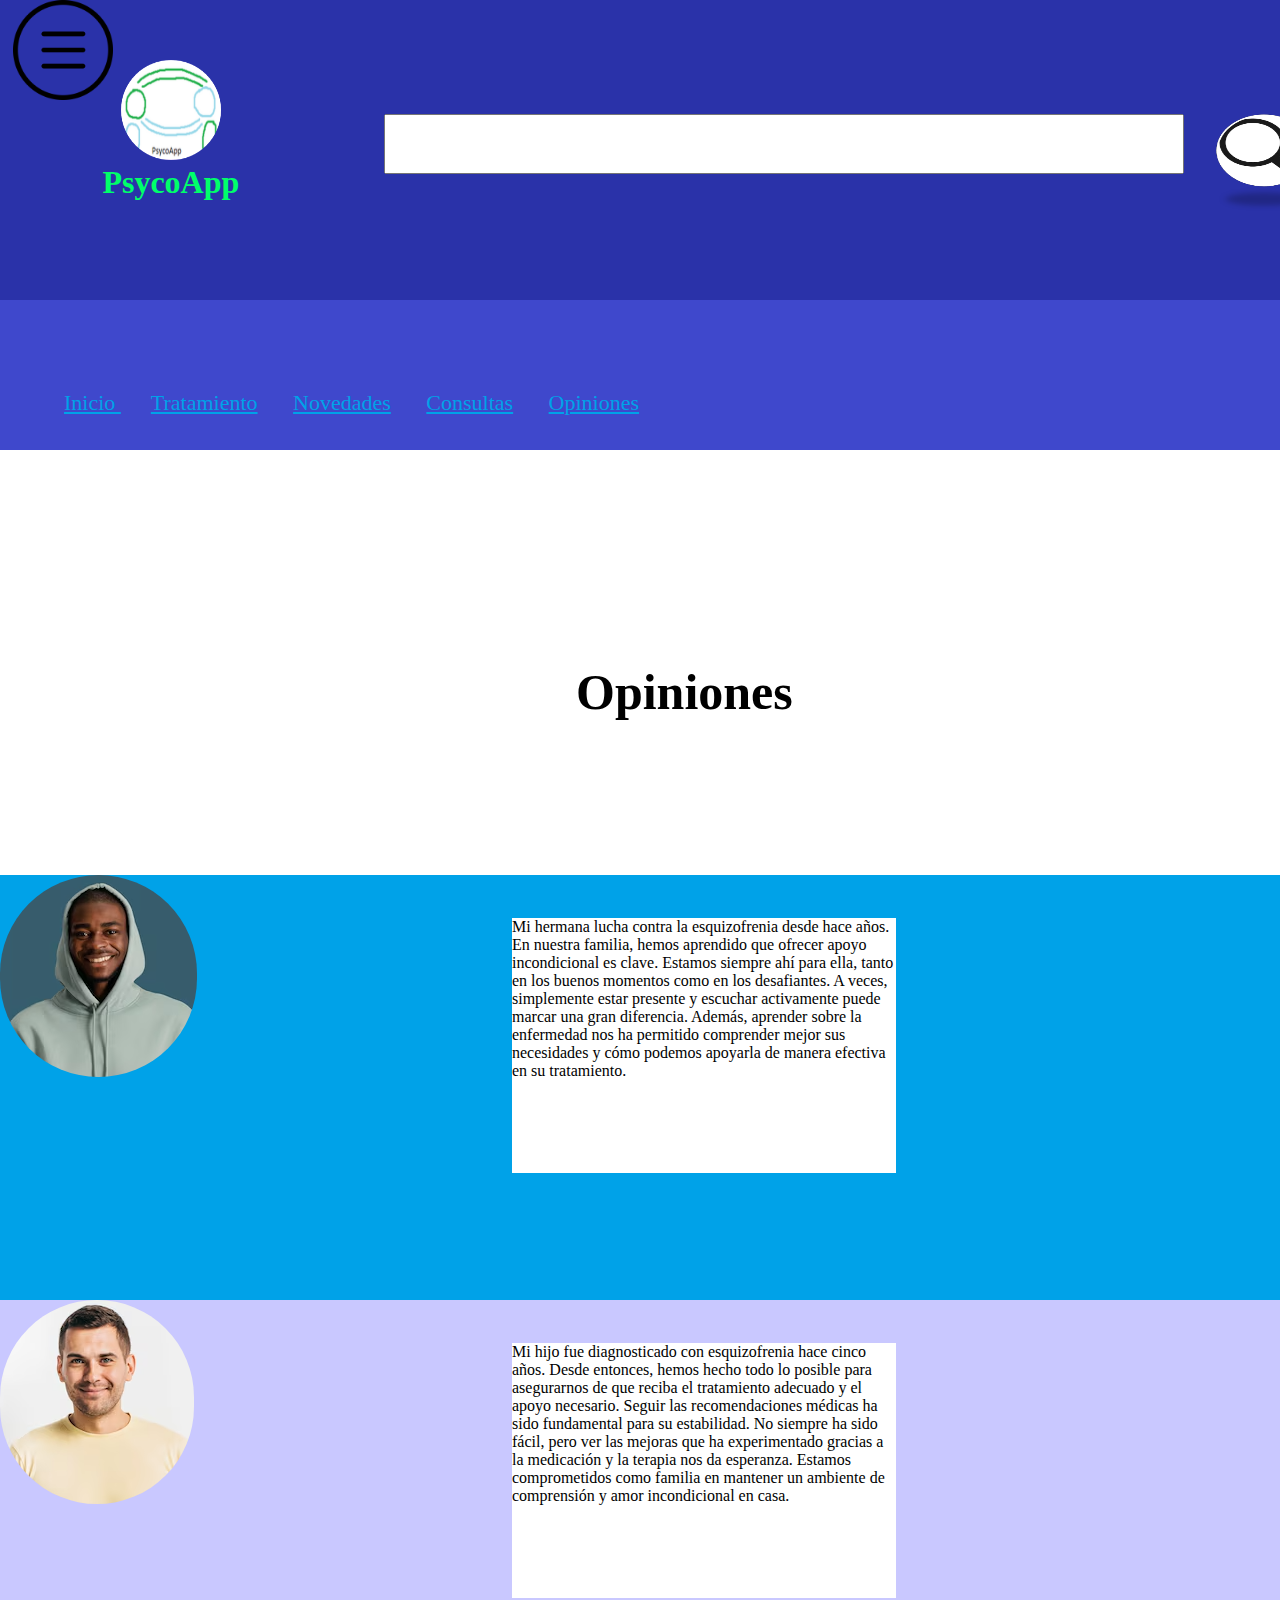
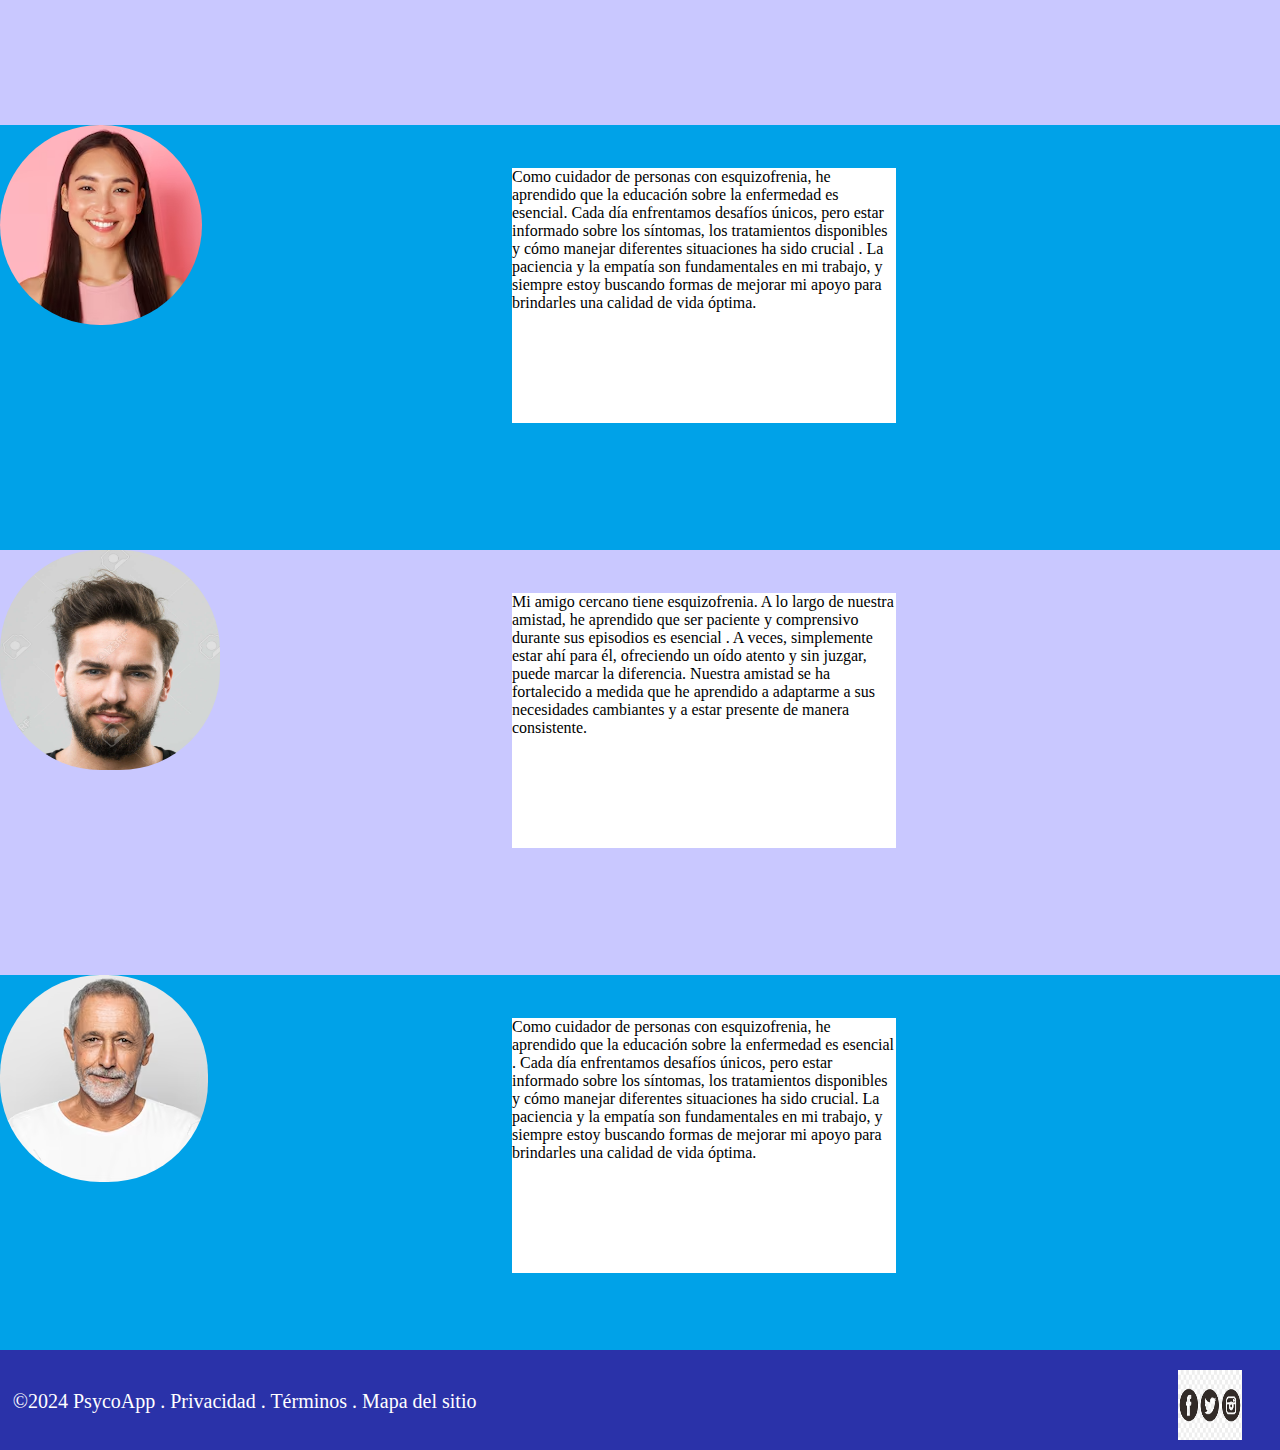
<file: opiniones.html>
<!DOCTYPE html>
<html lang="en">
<head>
    <meta charset="UTF-8">
    <meta name="viewport" content="width=device-width, initial-scale=1.0">
    <title>Document</title>

    <link rel="stylesheet" href="opiniones.css">
</head>

<style>
    * {
margin: 0;
padding: 0;
box-sizing: border-box;
}
</style>
<body>
    
    <div class="cabezera">

        
        <img  src="images/Boton_opciones.png" class="boton_opciones"> 


        <div style="display:flexbox; position:absolute; top:20%;left:8%; text-align: center;" >
        <img src="images/icono2_Psyco.png" class="icono">
        <h1 style="color:rgb(0, 255, 106)">PsycoApp</h1>
        </div>

        <div style="display: flex; position:absolute; left: 30%; top:38%;">
            <input type="text" style="height: 60px; width: 800px; margin-right: 30px;">
        <img src="images/Lupa.png" style="height: 100px; width: 100px; ">

        <div style="display: flex; top:10%; position: absolute; left: 110%; top:20%; background-color: white;">
        <button style="width: 100px; height: 50px;">ayuda</button>
        <img src="images/icono_,medico.png" style="width: 50px;height: 50px;">
        </div>
        </div>
   


      
    </div>

    <div class="cabezera2">

        <div style="position:absolute; top:60%; left: 5%; font-size: 22px;">
            <a href="Principal.html" style="color: #00A2E8; padding-right: 30px;">Inicio </a>
            <a href="" style="color: #00A2E8; padding-right: 30px;">Tratamiento</a>
            <a href="" style="color: #00A2E8; padding-right: 30px;">Novedades</a>
            <a href="consultas.html" style="color:#00A2E8 ;padding-right: 30px;">Consultas</a>
            <a href="opiniones.html" style="color:#00A2E8;padding-right: 30px;"> Opiniones</a>
    
            </div>
    </div>



    <div class="cuerpo">
          
        <div style="position: relative; background-color: white; width: 100%; height: 17%;">
        <h1 style="position:absolute; top:50%;left:45%; font-size: 50px;">Opiniones</h1>
        </div>

        <div style="background-color: #00A2E8; position: relative; width: 100%; height: 17%;;">
        
            <div style="display: flex;">
             <img src="images/Screenshot_48.png" style="border-radius: 100px;">
              
             <div class="cuadro_O">
                <p>Mi hermana lucha contra la esquizofrenia desde hace años. En nuestra familia, hemos aprendido que ofrecer apoyo incondicional es clave. Estamos siempre ahí para 
                    ella, tanto en los buenos momentos como en los desafiantes. A veces, simplemente estar presente y escuchar activamente puede marcar una gran diferencia. 
                    Además, aprender sobre la enfermedad nos ha permitido comprender mejor sus necesidades y cómo podemos apoyarla de manera efectiva en su tratamiento.</p>
             </div>

             </div>
            
        </div >

        <div style="background-color: #C9C8FF; position: relative; width: 100%; height: 17%;">
            
            <div style="display: flex;">
            <img src="images/Screenshot_47.png" style="border-radius: 100px;">

            <div class="cuadro_O">
                     <p>​​Mi hijo fue diagnosticado con esquizofrenia hace cinco años. Desde entonces, hemos hecho todo lo posible para 
                        asegurarnos de que reciba el tratamiento adecuado y el apoyo necesario. Seguir las recomendaciones médicas ha sido fundamental para su estabilidad. No siempre ha sido fácil, pero ver las mejoras que ha experimentado 
                        gracias a la medicación y la terapia nos da esperanza. Estamos comprometidos como familia en mantener un ambiente 
                        de comprensión y amor incondicional en casa.</p>
            </div>
            </div>

        </div>

        <div style="background-color: #00A2E8; position: relative; width: 100%; height: 17%;">

          <div>
            <img src="images/Screenshot_46.png" style="border-radius: 100px;">
            <div class="cuadro_O">
                <p>​​Como cuidador de personas con esquizofrenia, he aprendido que la educación sobre la enfermedad es esencial. Cada día enfrentamos desafíos únicos, 
                    pero estar informado sobre los síntomas, los tratamientos disponibles y cómo manejar diferentes situaciones ha sido crucial
                    . La paciencia y la empatía son fundamentales en mi trabajo, y siempre estoy buscando formas de mejorar mi apoyo para brindarles una calidad de vida óptima.</p>
       </div>
          </div>

        </div>

        <div style="background-color: #C9C8FF; position:relative; width: 100%; height: 17%; ">
 
            <div>
            <img src="images/Screenshot_49.png" style="border-radius: 100px; height: 220px; width: 220px;">
            <div class="cuadro_O">
                     <p>Mi amigo cercano tiene esquizofrenia. A lo largo de nuestra amistad, he aprendido que ser paciente y comprensivo durante sus episodios es esencial
                        . A veces, simplemente estar ahí para él, ofreciendo un oído atento y sin juzgar, puede marcar la diferencia.
                         Nuestra amistad se ha fortalecido a medida que he aprendido a adaptarme a sus necesidades cambiantes y a estar presente de manera consistente.</p>
            </div>
            </div>

        </div>

        <div style="background-color: #00A2E8; position: relative; width: 100%; height: 17%;">
  
            <div>
            <img src="images/Screenshot_45.png" style="border-radius: 100px;">

            <div class="cuadro_O">
                       <p>​​Como cuidador de personas con esquizofrenia, he aprendido que la educación sobre la enfermedad es esencial
                        . Cada día enfrentamos desafíos únicos, pero estar informado sobre los síntomas, los tratamientos disponibles
                         y cómo manejar diferentes situaciones ha sido crucial. La paciencia y la
                         empatía son fundamentales en mi trabajo, y siempre estoy buscando formas de mejorar mi apoyo para brindarles una calidad de vida óptima.</p>
            </div>
            </div>

        </div>
  
                   
    </div>


    <footer class="pie">
        <span style="position: absolute; top: 40%;left: 1%;font-size: 20px; color: white;">©2024 PsycoApp        . Privacidad . Términos . Mapa del sitio</span>
        <img src="images/bajos_ima1.png" style="position: relative; height: 70%; width: 5%; left: 92%;top:20%">

    </footer>
</body>
</html>
</file>
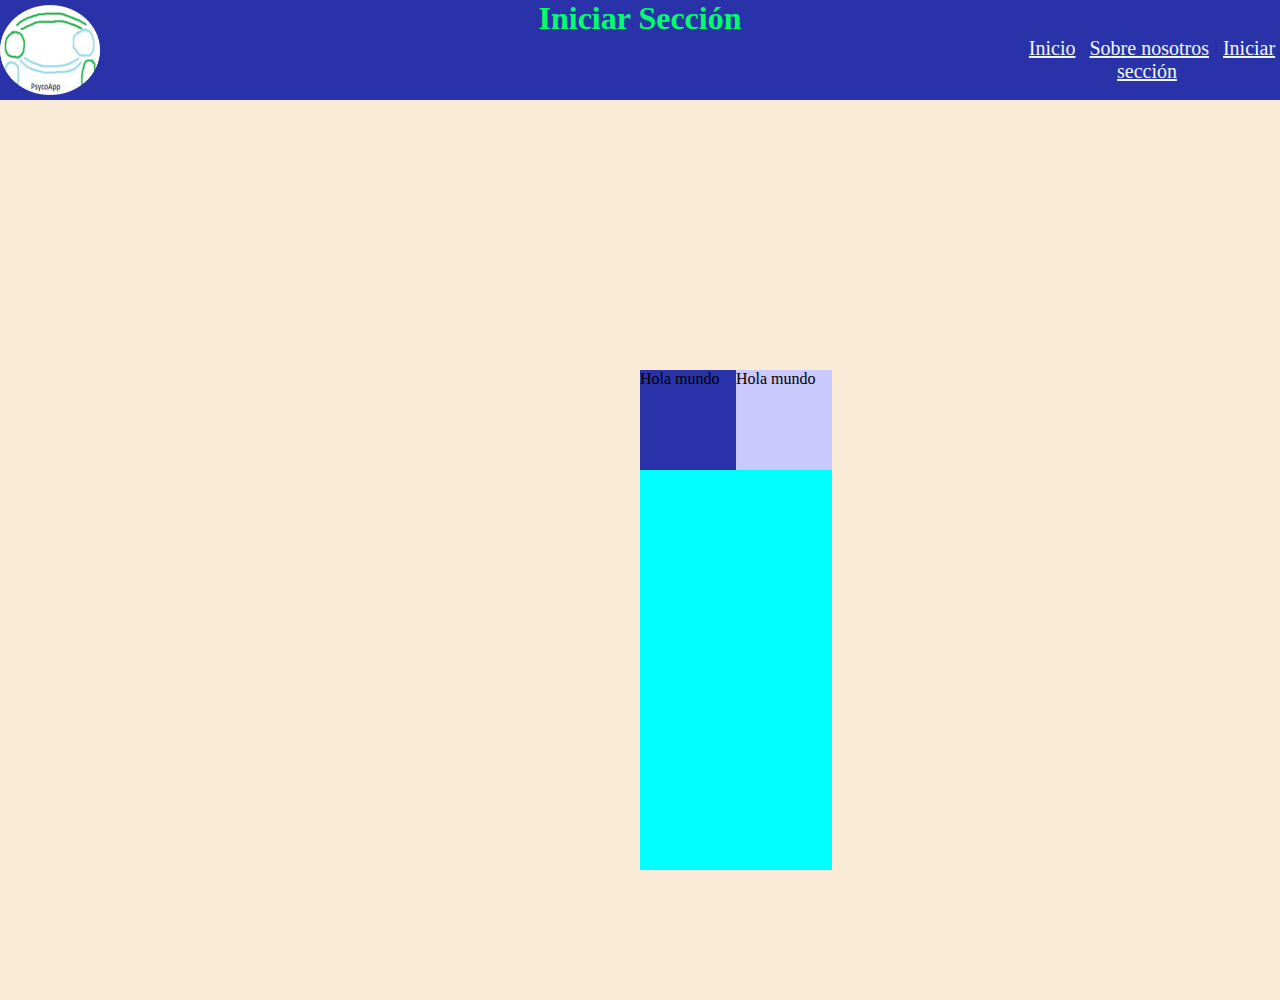
<file: pagina_R.html>
<!DOCTYPE html>
<html lang="en">
<head>
    <meta charset="UTF-8">
    <meta name="viewport" content="width=device-width, initial-scale=1.0">
    <title>Document</title>
    <link rel="stylesheet" href="pagina_R.css">
</head>

<style>
    * {
margin: 0;
padding: 0;
box-sizing: border-box;
}
</style>
<body>

    <div class="cabezera">

        <img src="images/icono2_Psyco.png" style="position:absolute; width: 100px;height: 90%; top:5%; left: 0%;">
         <h1 >Iniciar Sección</h1>

         <section style="display: flexbox; position: absolute; left: 80%;">
         <a href="index.html" style="margin-right: 10px ; font-size: 20px; color:aliceblue">Inicio</a>
         <a href="index.html" style="margin-right: 10px ; font-size: 20px; color:aliceblue">Sobre nosotros</a>
         <a href="index.html" style="margin-right: 10px ; font-size: 20px; color:aliceblue">Iniciar sección</a>
         
         </section>

        
    </div>


    <div class="cuerpo">

        <div style="display:inline-flex;justify-content: center; position: relative; top: 30%; width: 15%; left:50%;height: 500px; background-color: aqua;">
        <div class="cuadrado1">
            <p>Hola mundo</p>

        </div>
        <div class="cuadrado2">
            <p>Hola mundo</p>
        </div>

        </div>
        
    </div>
    
</body>
</html>
</file>
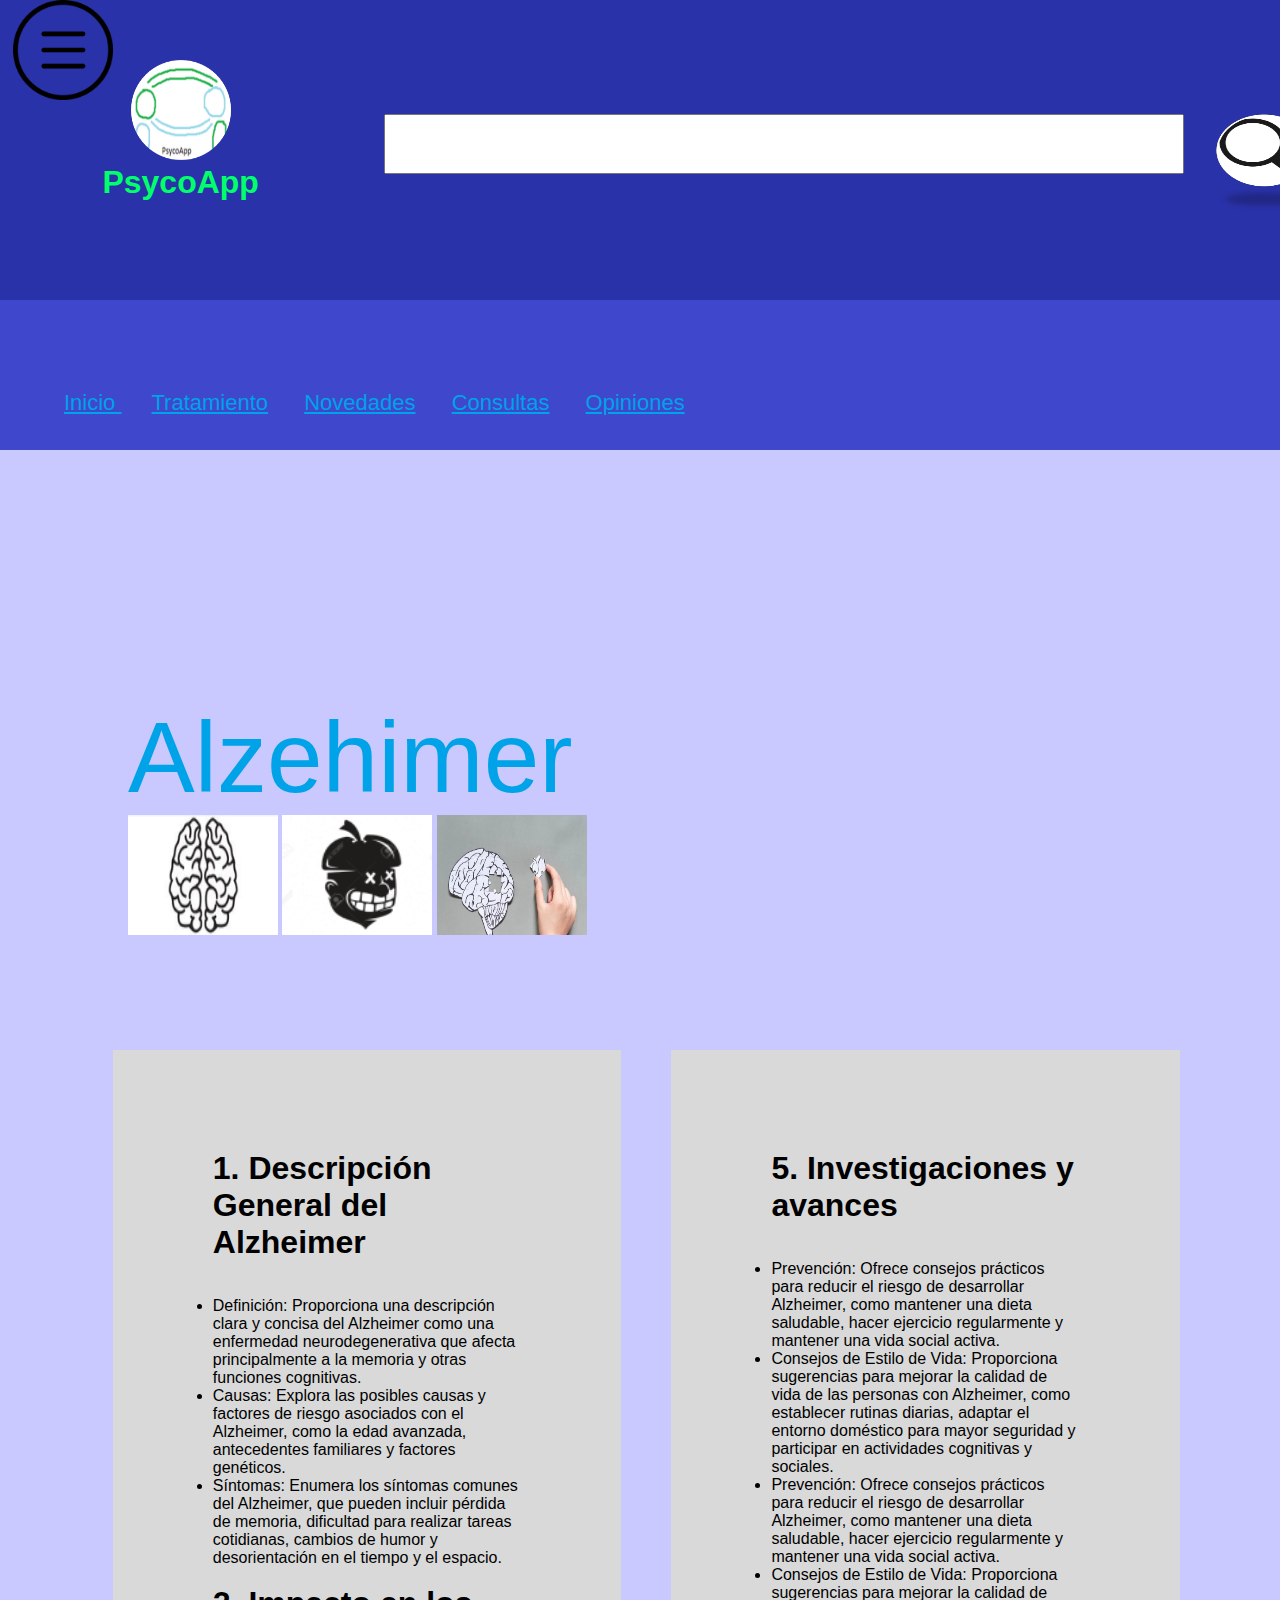
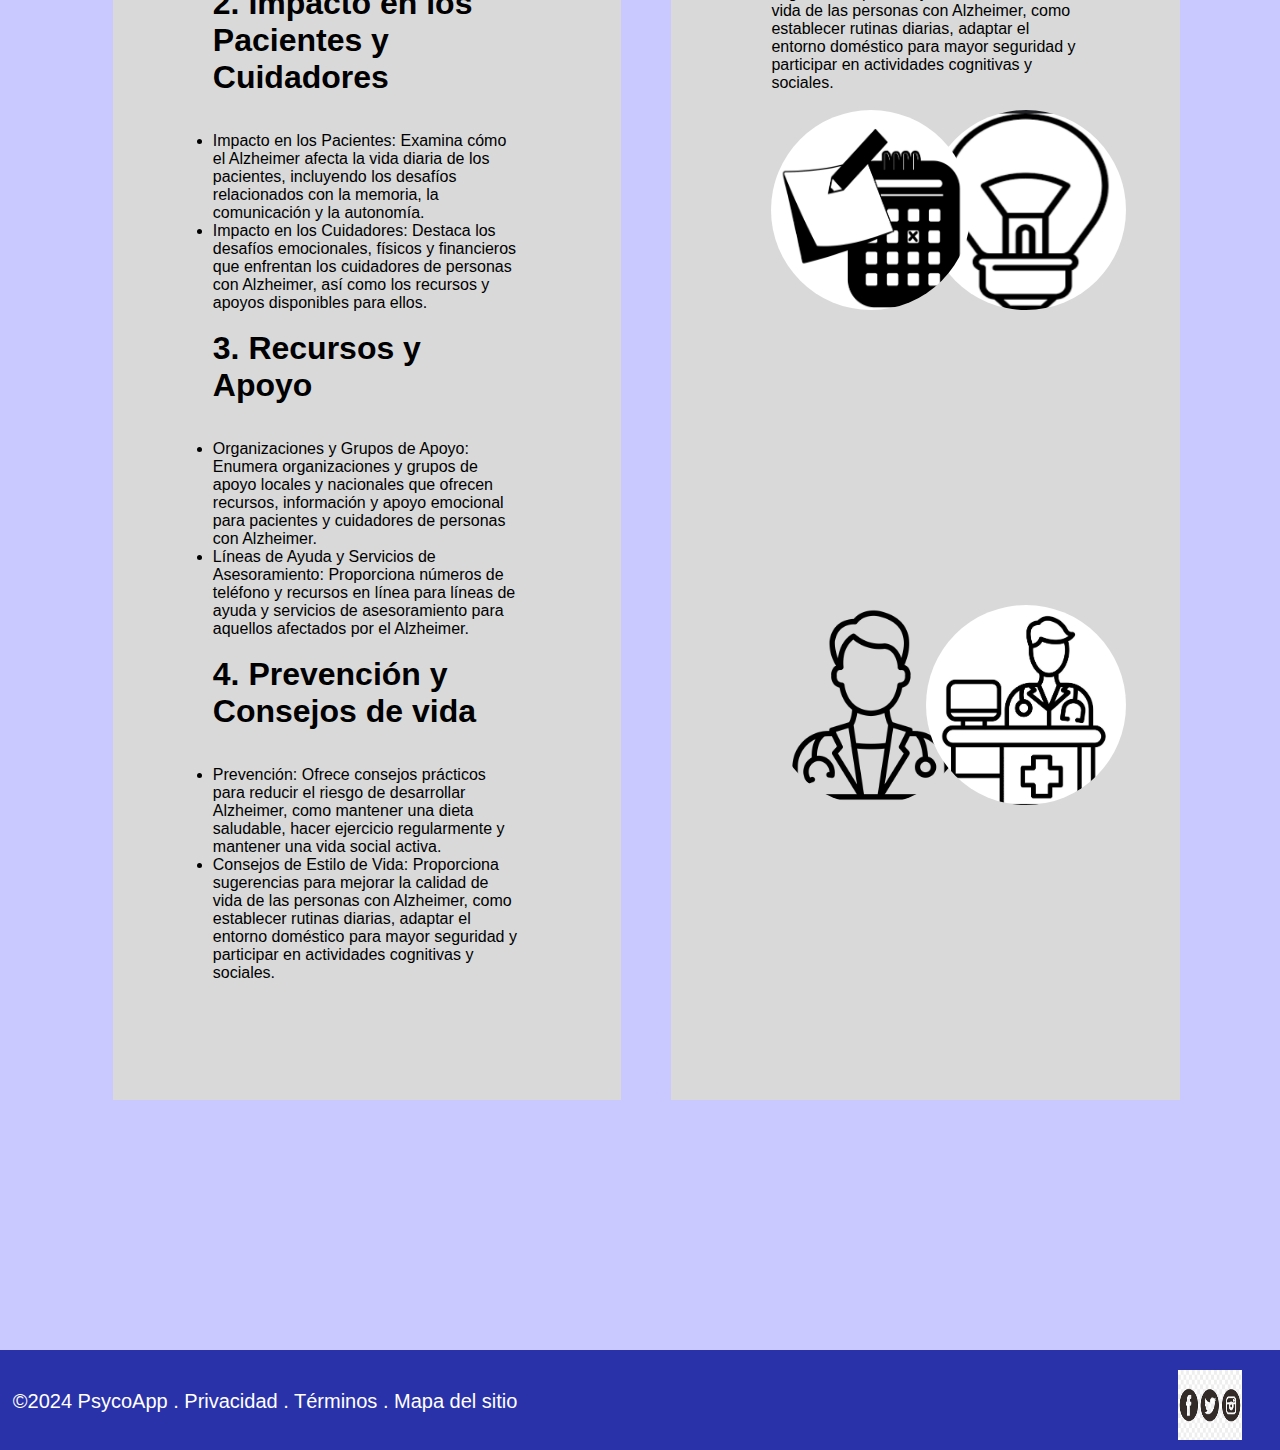
<file: Principal.html>
<!DOCTYPE html>
<html lang="en">
<head>
    <meta charset="UTF-8">
    <meta name="viewport" content="width=device-width, initial-scale=1.0">
    <title>Document</title>
    <link rel="stylesheet" href="principal.css">
</head>

<style>
    * {
margin: 0;
padding: 0;
box-sizing: border-box;
}
</style>
<body>
    <div class="cabezera">

        
        <img  src="images/Boton_opciones.png" class="boton_opciones"> 


        <div style="display:flexbox; position:absolute; top:20%;left:8%; text-align: center;" >
        <img src="images/icono2_Psyco.png" class="icono">
        <h1 style="color:rgb(0, 255, 106)">PsycoApp</h1>
        </div>

        <div style="display: flex; position:absolute; left: 30%; top:38%;">
            <input type="text" style="height: 60px; width: 800px; margin-right: 30px;">
        <img src="images/Lupa.png" style="height: 100px; width: 100px; ">

        <div style="display: flex; top:10%; position: absolute; left: 110%; top:20%; background-color: white;">
        <button style="width: 100px; height: 50px;">ayuda</button>
        <img src="images/icono_,medico.png" style="width: 50px;height: 50px;">
        </div>
        </div>
   


      
    </div>

    <div class="cabezera2">

        <div style="position:absolute; top:60%; left: 5%; font-size: 22px;">
            <a href="Principal.html" style="color: #00A2E8; padding-right: 30px;">Inicio </a>
            <a href="" style="color: #00A2E8; padding-right: 30px;">Tratamiento</a>
            <a href="" style="color: #00A2E8; padding-right: 30px;">Novedades</a>
            <a href="consultas.html" style="color:#00A2E8 ;padding-right: 30px;">Consultas</a>
            <a href="opiniones.html" style="color:#00A2E8;padding-right: 30px;"> Opiniones</a>
    
            </div>
    </div>

    <div class="cuerpo">

    <div style="position: absolute; left:10%; top:10%;">
    <p style="color:#00A2E8; font-size: 100px;"> Alzehimer </p>
      
    <div >
      <img src="images/Screenshot_65.png" style="width: 150px; height: 120px;">
      <img src="images/Screenshot_66.png" style=" width: 150px; height: 120px;">
      <img src="images/Screenshot_67.png" style=" width: 150px; height: 120px;">
    </div>
     
    </div>


    <div style="display: flex; position: absolute; top:20%;left:1%; padding: 100px;  ">

        <div style="background-color: #D9D9D9; padding: 100px; position: relative;">
           
            <h1>1. Descripción General del Alzheimer</h1>
            <br>
            <br>
            <ul>
                <li>Definición: Proporciona una descripción clara y concisa del Alzheimer como una enfermedad neurodegenerativa que afecta principalmente a la memoria y otras funciones cognitivas.</li>
                <li>Causas: Explora las posibles causas y factores de riesgo asociados con el Alzheimer, como la edad avanzada, antecedentes familiares y factores genéticos.
                    </li>
                <li>Síntomas: Enumera los síntomas comunes del Alzheimer, que pueden incluir pérdida de memoria, dificultad para realizar tareas cotidianas, cambios de humor y desorientación en el tiempo y el espacio.</li>
            </ul>
            <br>
            <h1>
                2. Impacto en los Pacientes y Cuidadores 
            </h1>
            <br>
            <br>
           <ul>
            <li>Impacto en los Pacientes: Examina cómo el Alzheimer afecta la vida diaria de los pacientes, incluyendo los desafíos relacionados con la memoria, la comunicación y la autonomía.</li>
            <li>Impacto en los Cuidadores: Destaca los desafíos emocionales, físicos y financieros que enfrentan los cuidadores de personas con Alzheimer, así como los recursos y apoyos disponibles para ellos.</li>
           </ul>
           <br>
            <h1>
                3. Recursos y Apoyo
            </h1>
            <br>
            <br>
            <ul>
                <li>Organizaciones y Grupos de Apoyo: Enumera organizaciones y grupos de apoyo locales y nacionales que ofrecen recursos, información y apoyo emocional para pacientes y cuidadores de personas con Alzheimer.</li>
                <li>Líneas de Ayuda y Servicios de Asesoramiento: Proporciona números de teléfono y recursos en línea para líneas de ayuda y servicios de asesoramiento para aquellos afectados por el Alzheimer.</li>
            </ul>
            <br>
            <h1>
                4. Prevención y Consejos de vida
            </h1>
            <br>
            <br>
            <ul>

                <li>Prevención: Ofrece consejos prácticos para reducir el riesgo de desarrollar Alzheimer, como mantener una dieta saludable, hacer ejercicio regularmente y mantener una vida social activa.</li>
                <li>Consejos de Estilo de Vida: Proporciona sugerencias para mejorar la calidad de vida de las personas con Alzheimer, como establecer rutinas diarias, adaptar el entorno doméstico para mayor seguridad y participar en actividades cognitivas y sociales.</li>
            </ul>

            <br>
   
        </div>

        <div style="background-color: #D9D9D9; margin-left: 50px; padding: 100px; position: relative;">

            <h1>5. Investigaciones y avances</h1>

            <br><br>

            <ul>
                <li>Prevención: Ofrece consejos prácticos para reducir el riesgo de desarrollar Alzheimer, como mantener una dieta saludable, hacer ejercicio regularmente y mantener una vida social activa.</li>
                <li>Consejos de Estilo de Vida: Proporciona sugerencias para mejorar la calidad de vida de las personas con Alzheimer, como establecer rutinas diarias, adaptar el entorno doméstico para mayor seguridad y participar en actividades cognitivas y sociales.</li>
            </ul>

            <ul>
                <li>Prevención: Ofrece consejos prácticos para reducir el riesgo de desarrollar Alzheimer, como mantener una dieta saludable, hacer ejercicio regularmente y mantener una vida social activa.</li>
                <li>Consejos de Estilo de Vida: Proporciona sugerencias para mejorar la calidad de vida de las personas con Alzheimer, como establecer rutinas diarias, adaptar el entorno doméstico para mayor seguridad y participar en actividades cognitivas y sociales.</li>
            </ul>
            <br>
             
            <img src="images/Screenshot_70.png" style="width: 200px; height: 200px; border-radius: 100px; position: absolute; left: 50%;">
            <img src="images/icono_,medico.png" style="width: 200px; height: 200px; border-radius: 100px; position:absolute; top: 70%;">
            <img src="images/icono_consultorio.png" style="width: 200px; height: 200px; border-radius: 100px; position:absolute; top:70%;left: 50%;">
            <img src="images/Screenshot_69.png" style="width: 200px; height: 200px; border-radius: 100px; position:absolute;">

        </div>


    </div>

    </div>

    <footer class="pie">
        <span style="position: absolute; top: 40%;left: 1%;font-size: 20px; color: white;">©2024 PsycoApp        . Privacidad . Términos . Mapa del sitio</span>
        <img src="images/bajos_ima1.png" style="position: relative; height: 70%; width: 5%; left: 92%;top:20%">
    </footer>
</body>
</html>
</file>
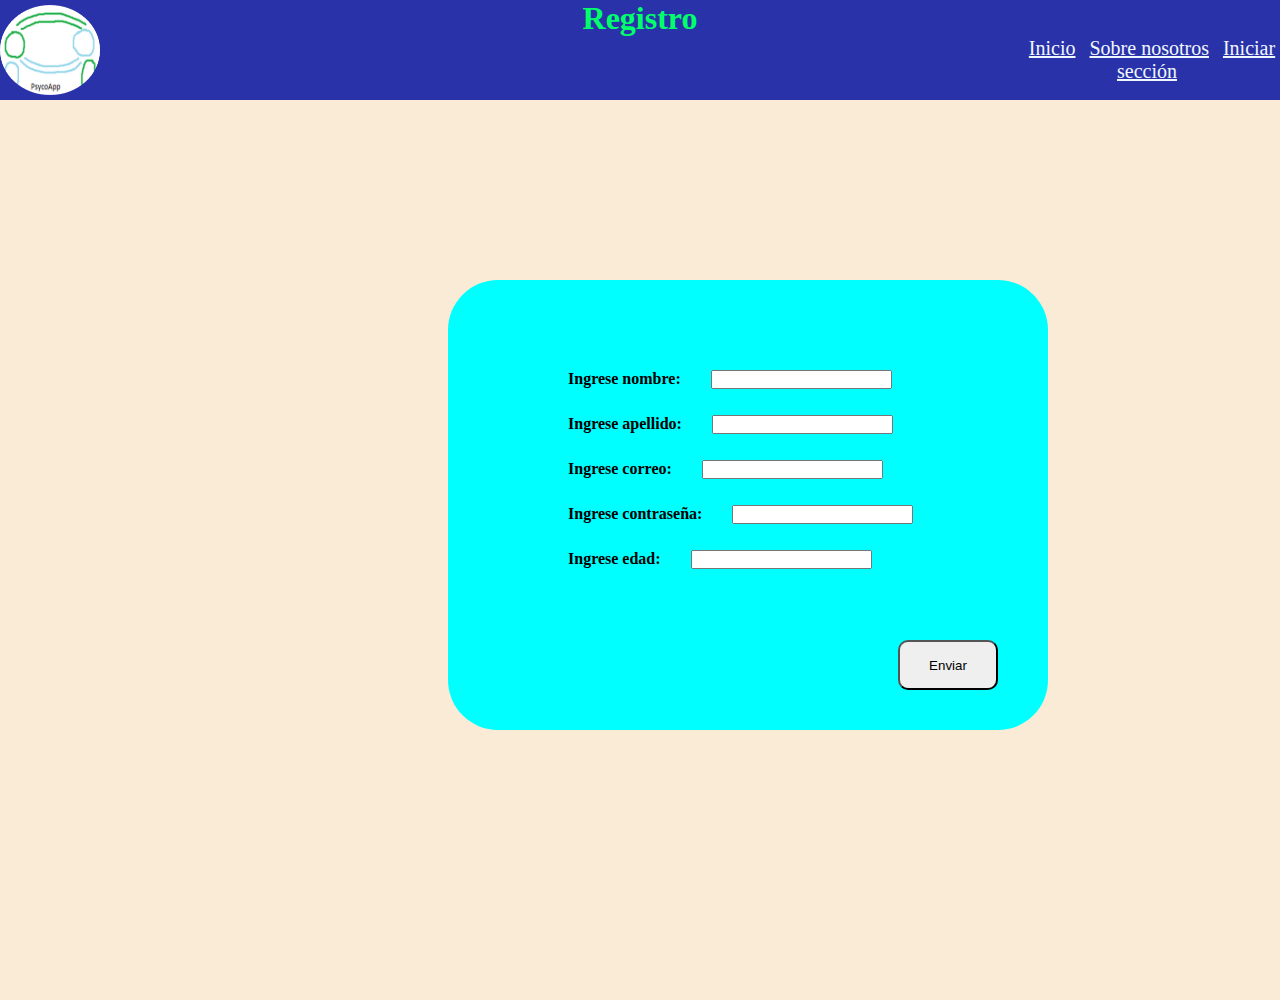
<file: registro.html>
<!DOCTYPE html>
<html lang="en">
<head>
    <meta charset="UTF-8">
    <meta name="viewport" content="width=device-width, initial-scale=1.0">
    <title>Document</title>
    <link rel="stylesheet" href="registro.css">
    <script src="registro_U.js"></script>

    <style>
        * {
    margin: 0;
    padding: 0;
    box-sizing: border-box;
}
    </style>
</head>
<body >

    <div class="cabezera">

        <img src="images/icono2_Psyco.png" style="position:absolute; width: 100px;height: 90%; top:5%; left: 0%;">
         <h1 >Registro</h1>

         <section style="display: flexbox; position: absolute; left: 80%;">
         <a href="index.html" style="margin-right: 10px ; font-size: 20px; color:aliceblue">Inicio</a>
         <a href="index.html" style="margin-right: 10px ; font-size: 20px; color:aliceblue">Sobre nosotros</a>
         <a href="index.html" style="margin-right: 10px ; font-size: 20px; color:aliceblue">Iniciar sección</a>
         
         </section>

        
    </div>

    <div class="cuerpo">
      <div class="cuadro_C">
      
        <section style="display: flex; position: absolute; top:20%;left: 20%;">

        <h4>Ingrese nombre:</h4>
        <input type="text" style="margin-left: 30px;">

        </section>

        <section style="display: flex; position: absolute; top:30%;left: 20%;">
        <h4>Ingrese apellido:</h4>
        <input type="text" style="margin-left: 30px;">

        </section>
        

            <section style="display: flex; position: absolute; top:40%;left: 20%;">
                <h4>Ingrese correo:</h4>
                <input type="text" style="margin-left: 30px;">
            </section>


            <section style="display: flex; position: absolute; top:50%;left: 20%;">
                <h4>Ingrese contraseña:</h4>
                <input type="text" style="margin-left: 30px;">
            </section>


            <section style="display: flex; position: absolute; top:60%;left: 20%;">
                <h4>Ingrese edad:</h4>
                <input type="text" style="margin-left: 30px;">
            </section>
        
        <button style="position: absolute; top:80%; left:75%; width: 100px; height: 50px; border-radius: 10px;" onclick="redirigir()">Enviar</button>
        </div>

    </div>

    <div class="pie">
      

    </div>
    
</body>
</html>
</file>
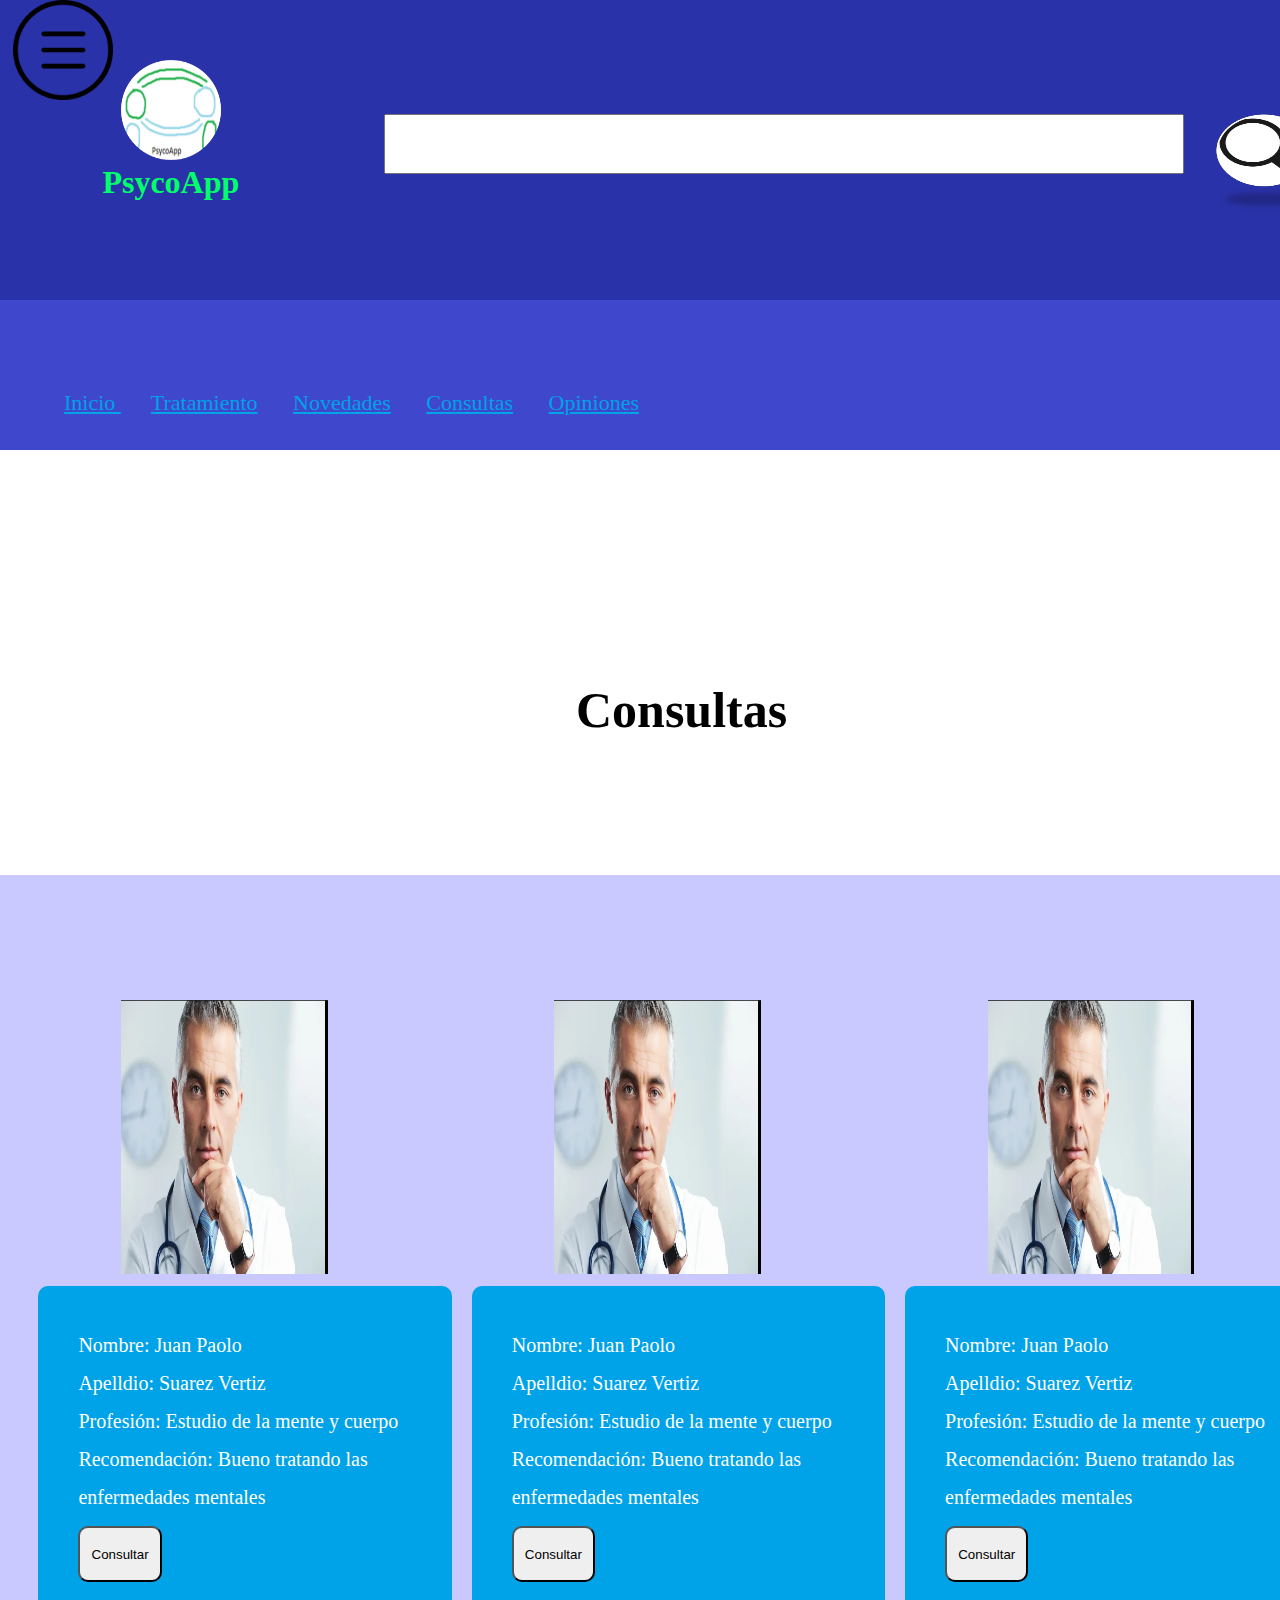
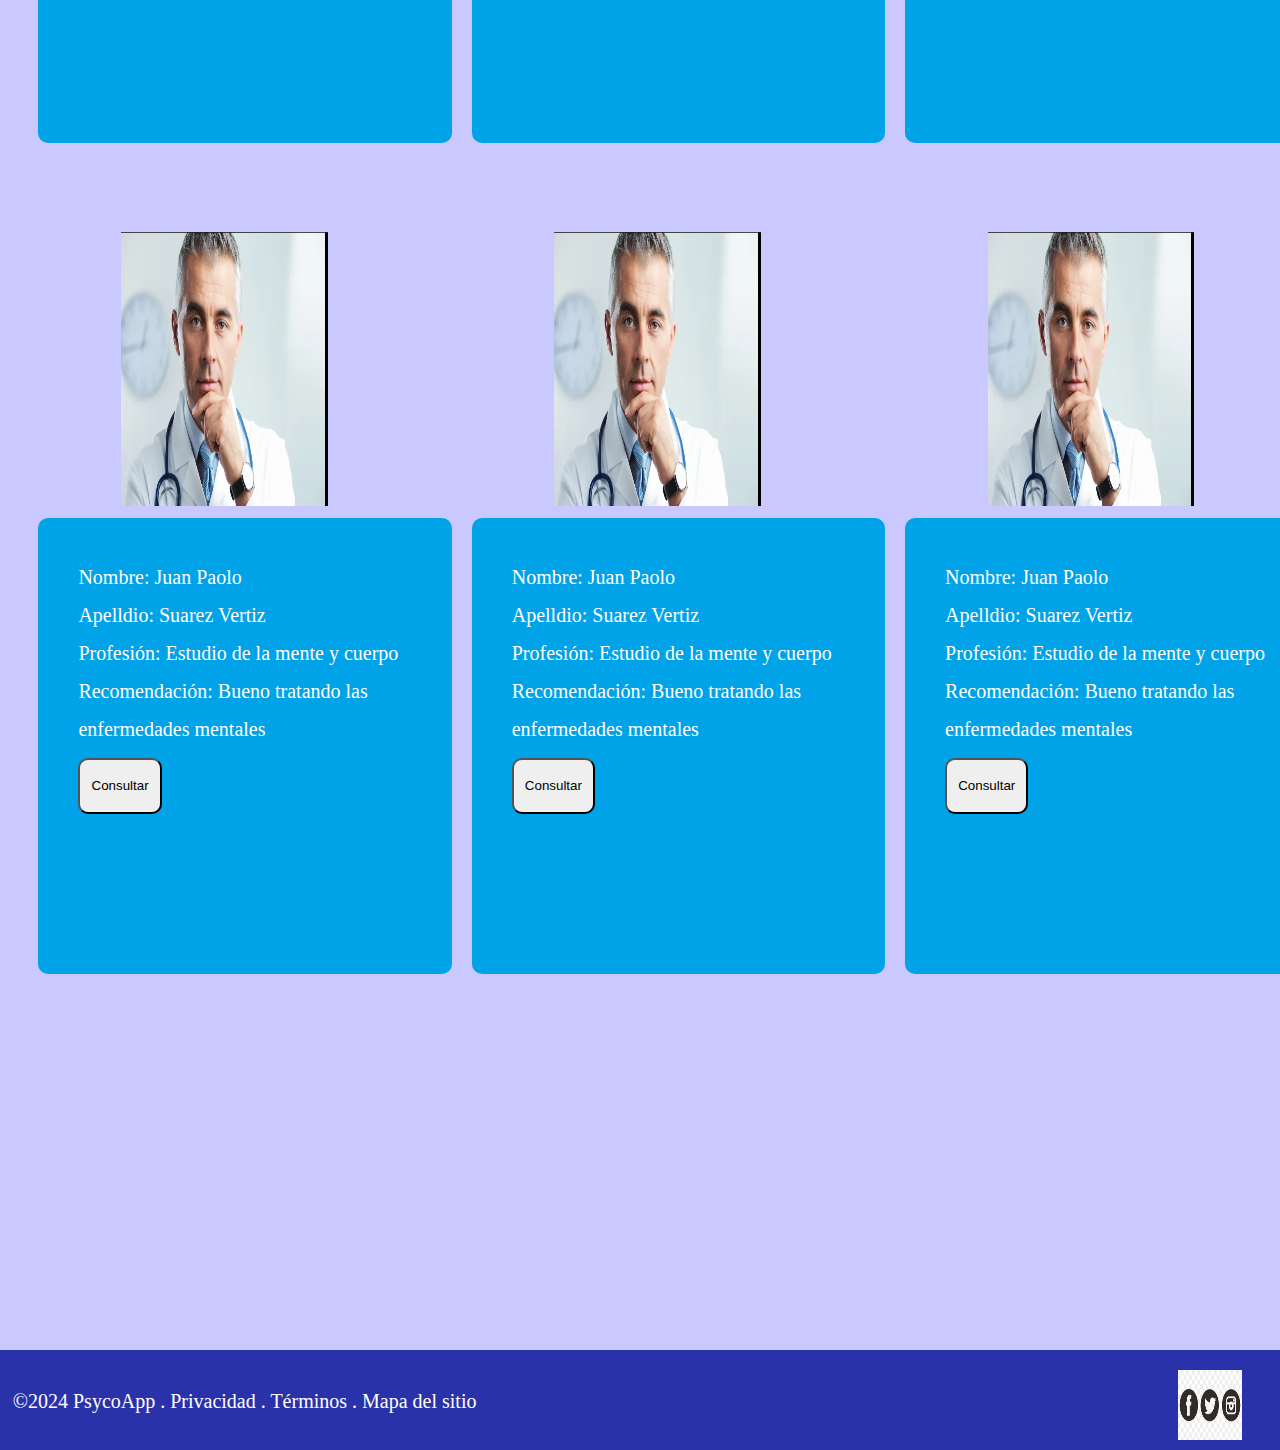
<file: docs/consultas.html>
<!DOCTYPE html>
<html lang="en">
<head>
    <meta charset="UTF-8">
    <meta name="viewport" content="width=device-width, initial-scale=1.0">
    <title>Document</title>
    <link rel="stylesheet" href="styles/consultas.css">
</head>

<style>
    * {
margin: 0;
padding: 0;
box-sizing: border-box;
}
</style>
<body>
    
    <div class="cabezera">

        
        <img  src="images/Boton_opciones.png" class="boton_opciones"> 


        <div style="display:flexbox; position:absolute; top:20%;left:8%; text-align: center;" >
        <img src="images/icono2_Psyco.png" class="icono">
        <h1 style="color:rgb(0, 255, 106)">PsycoApp</h1>
        </div>

        <div style="display: flex; position:absolute; left: 30%; top:38%;">
            <input type="text" style="height: 60px; width: 800px; margin-right: 30px;">
        <img src="images/Lupa.png" style="height: 100px; width: 100px; ">

        <div style="display: flex; top:10%; position: absolute; left: 110%; top:20%; background-color: white;">
        <button style="width: 100px; height: 50px;">ayuda</button>
        <img src="images/icono_,medico.png" style="width: 50px;height: 50px;">
        </div>
        </div>
   


      
    </div>

    <div class="cabezera2">

        <div style="position:absolute; top:60%; left: 5%; font-size: 22px;">
            <a href="Principal.html" style="color: #00A2E8; padding-right: 30px;">Inicio </a>
            <a href="" style="color: #00A2E8; padding-right: 30px;">Tratamiento</a>
            <a href="" style="color: #00A2E8; padding-right: 30px;">Novedades</a>
            <a href="consultas.html" style="color:#00A2E8 ;padding-right: 30px;">Consultas</a>
            <a href="opiniones.html" style="color:#00A2E8;padding-right: 30px;"> Opiniones</a>
    
            </div>
    </div>



    <div class="cuerpo">
          
        <div style="position: relative; background-color: white; width: 100%; height: 17%;">
        <h1 style="position:absolute; top:50%;left:45%; font-size: 50px; color: black;">Consultas</h1>
        </div>

        <div style="display: flex; position: relative;top:5%; left:3%">

            <div>

                <img src="images/doctor1.png" class="Doctor_img">

                <div class="Cuadrado_diseno">
                <p >Nombre: Juan Paolo</p>
                <p> Apelldio: Suarez Vertiz</p>
             
                <p> Profesión: Estudio de la mente y cuerpo</p>
                
                <p> Recomendación: Bueno tratando las enfermedades mentales</p>

                <button style="border-radius: 10px; margin-top: 10px;" class="boton">Consultar</button>

                </div>
            </div>

            <div style="padding-left: 20px; padding-right: 20px;">
                  
                <img src="images/doctor1.png" class="Doctor_img" >

                <div class="Cuadrado_diseno">
                <p>Nombre: Juan Paolo</p>
                <p> Apelldio: Suarez Vertiz</p>
                <p> Profesión: Estudio de la mente y cuerpo</p>
                <p> Recomendación: Bueno tratando las enfermedades mentales</p>

                <button style="border-radius: 10px; margin-top: 10px;" class="boton">Consultar</button>

                </div>
            </div>

            <div>
                <img src="images/doctor1.png" class="Doctor_img">

                <div class="Cuadrado_diseno">
                <p>Nombre: Juan Paolo</p>
                <p> Apelldio: Suarez Vertiz</p>
                <p> Profesión: Estudio de la mente y cuerpo</p>
                <p> Recomendación: Bueno tratando las enfermedades mentales</p>

                <button style="border-radius: 10px; margin-top: 10px;" class="boton">Consultar</button>

                </div>
            </div>
        </div>


        <div style="display: flex; position: relative;top:20%; left:3%">

            <div>

                <img src="images/doctor1.png" class="Doctor_img">

                <div class="Cuadrado_diseno">
                <p >Nombre: Juan Paolo</p>
                <p> Apelldio: Suarez Vertiz</p>
             
                <p> Profesión: Estudio de la mente y cuerpo</p>
                
                <p> Recomendación: Bueno tratando las enfermedades mentales</p>

                <button style="border-radius: 10px; margin-top: 10px;" class="boton">Consultar</button>

                </div>
            </div>

            <div style="padding-left: 20px; padding-right: 20px;">
                  
                <img src="images/doctor1.png" class="Doctor_img" >

                <div class="Cuadrado_diseno">
                <p>Nombre: Juan Paolo</p>
                <p> Apelldio: Suarez Vertiz</p>
                <p> Profesión: Estudio de la mente y cuerpo</p>
                <p> Recomendación: Bueno tratando las enfermedades mentales</p>

                <button style="border-radius: 10px; margin-top: 10px;" class="boton">Consultar</button>

                </div>
            </div>

            <div>
                <img src="images/doctor1.png" class="Doctor_img">

                <div class="Cuadrado_diseno">
                <p>Nombre: Juan Paolo</p>
                <p> Apelldio: Suarez Vertiz</p>
                <p> Profesión: Estudio de la mente y cuerpo</p>
                <p> Recomendación: Bueno tratando las enfermedades mentales</p>

                <button style="border-radius: 10px; margin-top: 10px;" class="boton">Consultar</button>

                </div>
            </div>
        </div>


        
                   
    </div>


    <footer class="pie">
        <span style="position: absolute; top: 40%;left: 1%;font-size: 20px; color: white;">©2024 PsycoApp        . Privacidad . Términos . Mapa del sitio</span>
        <img src="images/bajos_ima1.png" style="position: relative; height: 70%; width: 5%; left: 92%;top:20%">

    </footer>
</body>
</html>
</file>
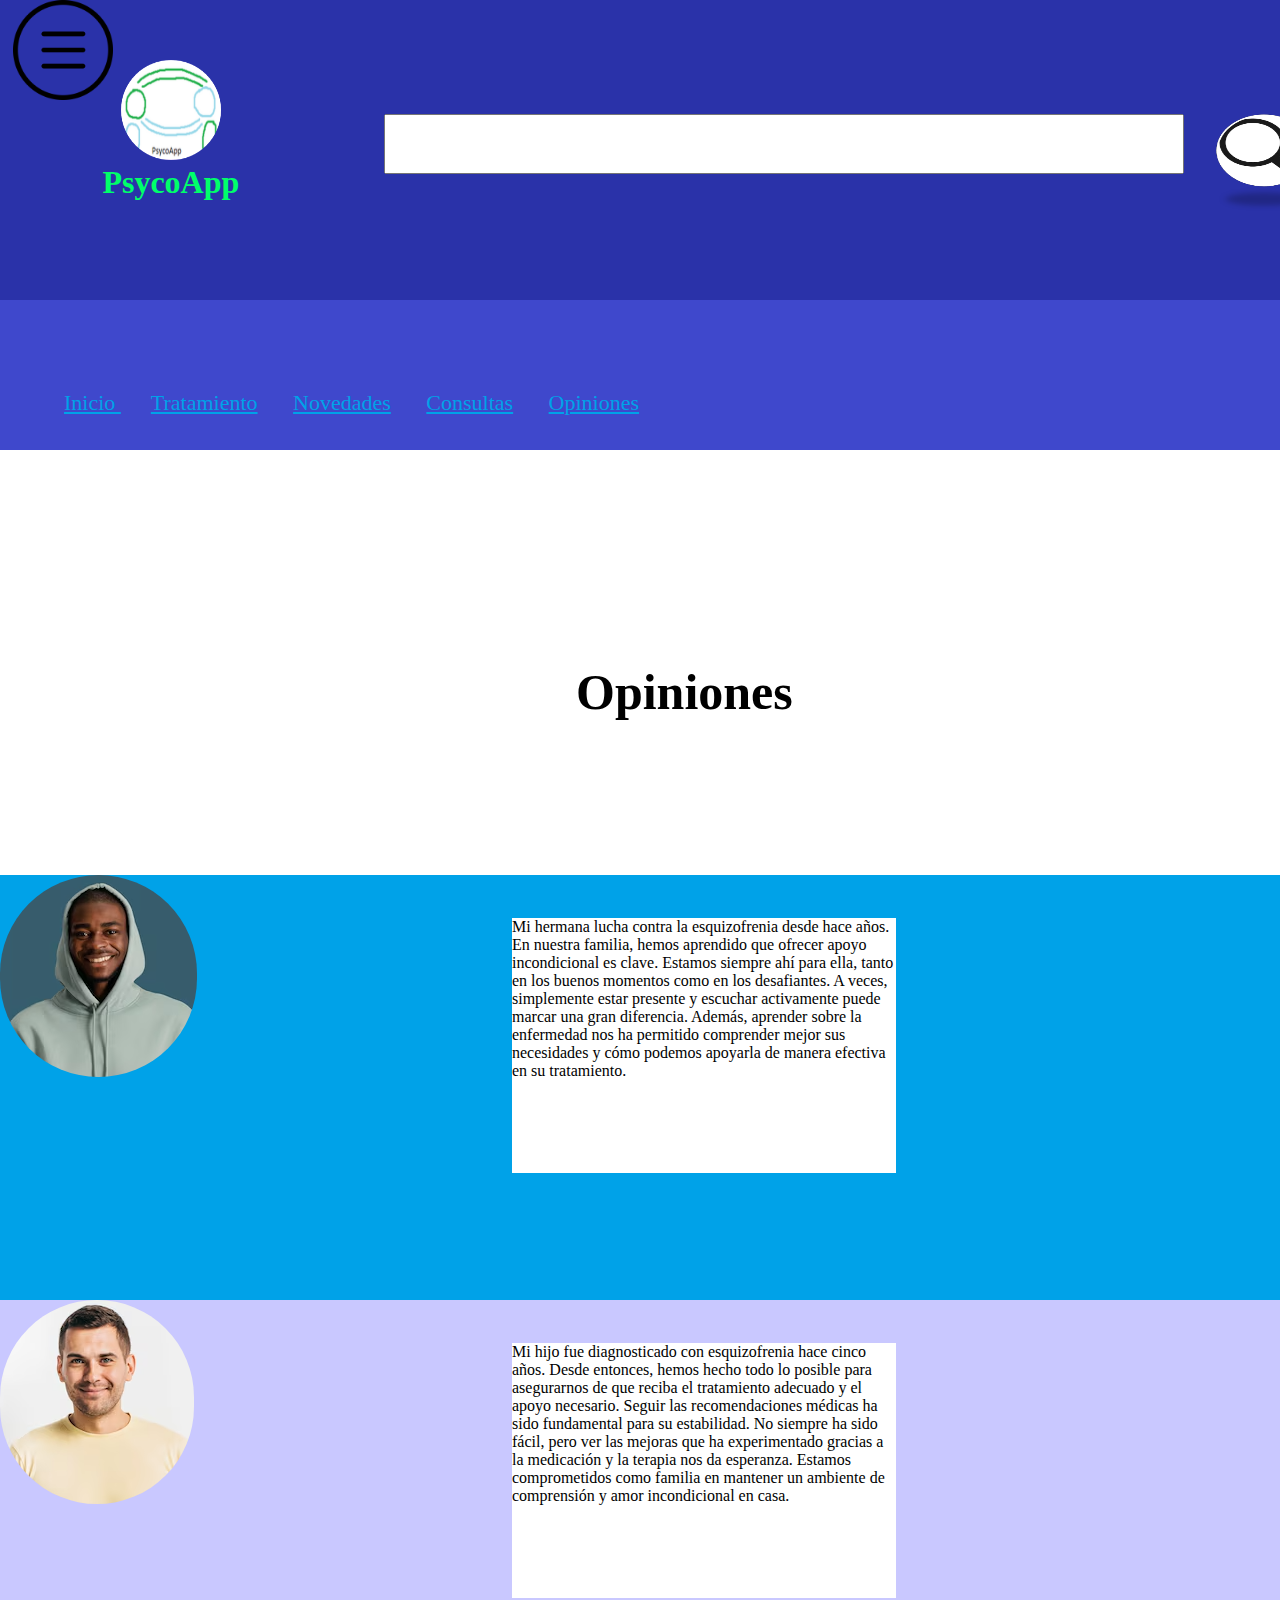
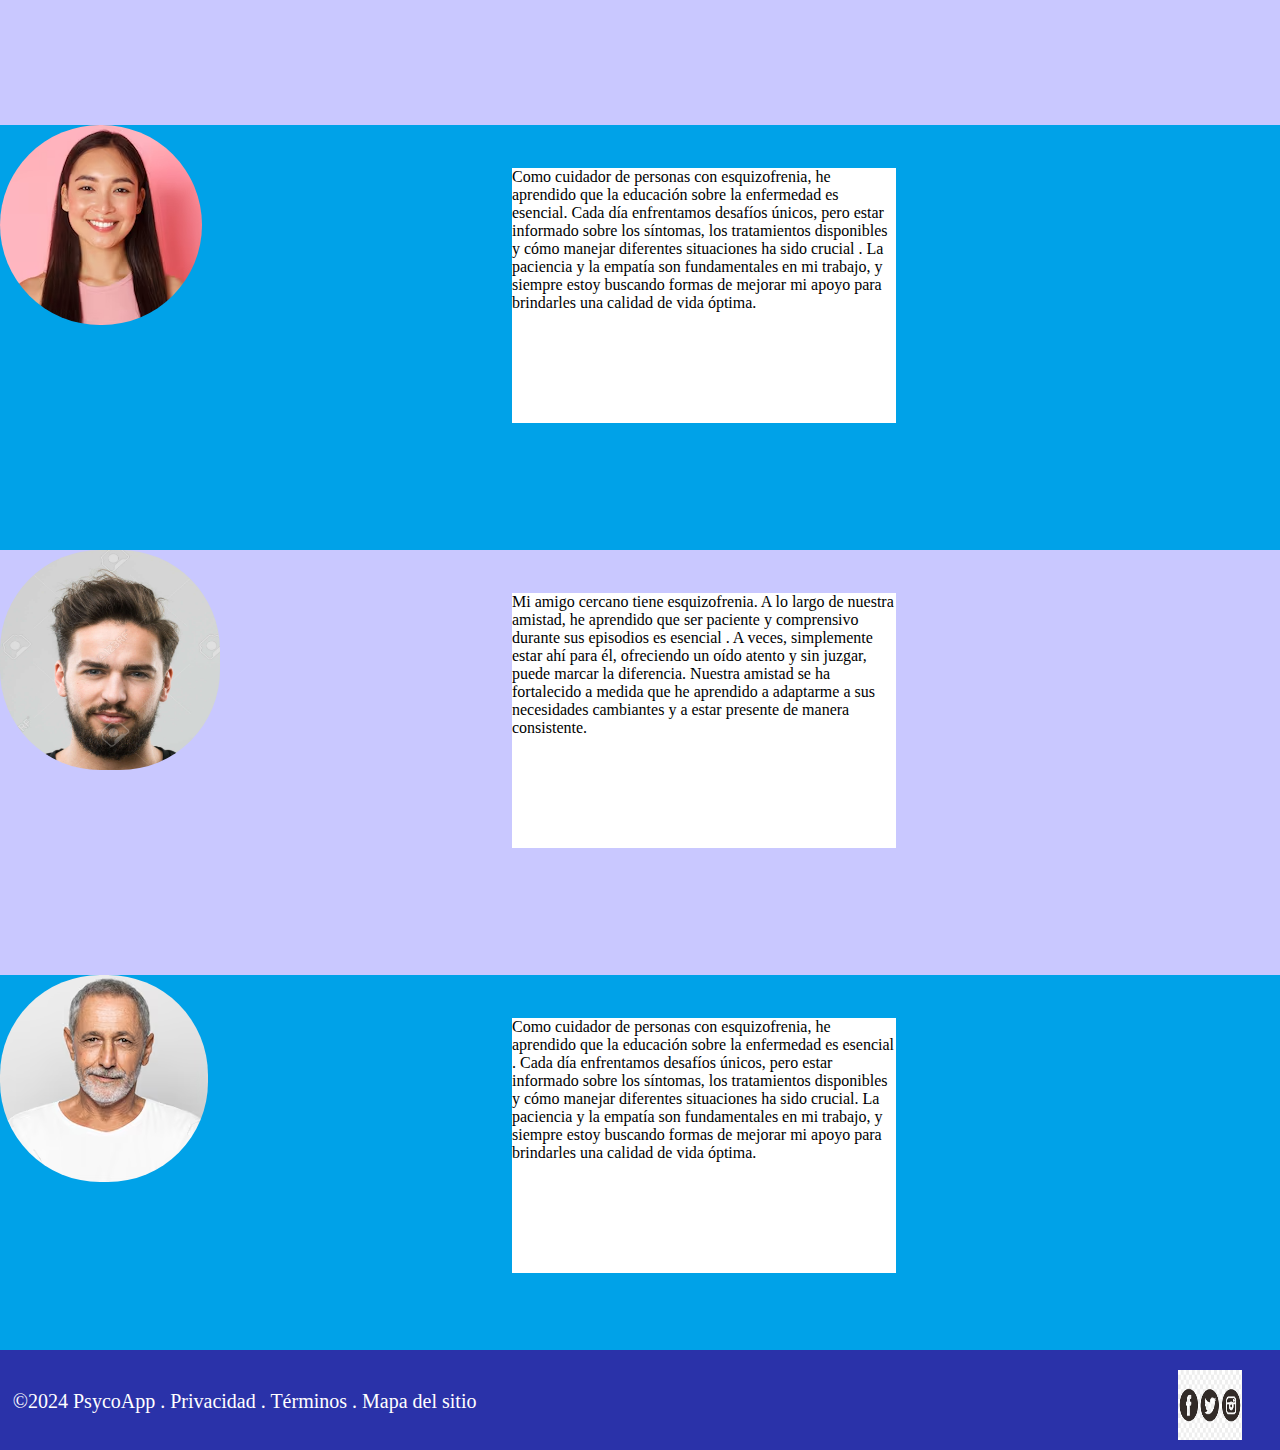
<file: docs/opiniones.html>
<!DOCTYPE html>
<html lang="en">
<head>
    <meta charset="UTF-8">
    <meta name="viewport" content="width=device-width, initial-scale=1.0">
    <title>Document</title>

    <link rel="stylesheet" href="styles/opiniones.css">
</head>

<style>
    * {
margin: 0;
padding: 0;
box-sizing: border-box;
}
</style>
<body>
    
    <div class="cabezera">

        
        <img  src="images/Boton_opciones.png" class="boton_opciones"> 


        <div style="display:flexbox; position:absolute; top:20%;left:8%; text-align: center;" >
        <img src="images/icono2_Psyco.png" class="icono">
        <h1 style="color:rgb(0, 255, 106)">PsycoApp</h1>
        </div>

        <div style="display: flex; position:absolute; left: 30%; top:38%;">
            <input type="text" style="height: 60px; width: 800px; margin-right: 30px;">
        <img src="images/Lupa.png" style="height: 100px; width: 100px; ">

        <div style="display: flex; top:10%; position: absolute; left: 110%; top:20%; background-color: white;">
        <button style="width: 100px; height: 50px;">ayuda</button>
        <img src="images/icono_,medico.png" style="width: 50px;height: 50px;">
        </div>
        </div>
   


      
    </div>

    <div class="cabezera2">

        <div style="position:absolute; top:60%; left: 5%; font-size: 22px;">
            <a href="Principal.html" style="color: #00A2E8; padding-right: 30px;">Inicio </a>
            <a href="" style="color: #00A2E8; padding-right: 30px;">Tratamiento</a>
            <a href="" style="color: #00A2E8; padding-right: 30px;">Novedades</a>
            <a href="consultas.html" style="color:#00A2E8 ;padding-right: 30px;">Consultas</a>
            <a href="opiniones.html" style="color:#00A2E8;padding-right: 30px;"> Opiniones</a>
    
            </div>
    </div>



    <div class="cuerpo">
          
        <div style="position: relative; background-color: white; width: 100%; height: 17%;">
        <h1 style="position:absolute; top:50%;left:45%; font-size: 50px;">Opiniones</h1>
        </div>

        <div style="background-color: #00A2E8; position: relative; width: 100%; height: 17%;;">
        
            <div style="display: flex;">
             <img src="images/Screenshot_48.png" style="border-radius: 100px;">
              
             <div class="cuadro_O">
                <p>Mi hermana lucha contra la esquizofrenia desde hace años. En nuestra familia, hemos aprendido que ofrecer apoyo incondicional es clave. Estamos siempre ahí para 
                    ella, tanto en los buenos momentos como en los desafiantes. A veces, simplemente estar presente y escuchar activamente puede marcar una gran diferencia. 
                    Además, aprender sobre la enfermedad nos ha permitido comprender mejor sus necesidades y cómo podemos apoyarla de manera efectiva en su tratamiento.</p>
             </div>

             </div>
            
        </div >

        <div style="background-color: #C9C8FF; position: relative; width: 100%; height: 17%;">
            
            <div style="display: flex;">
            <img src="images/Screenshot_47.png" style="border-radius: 100px;">

            <div class="cuadro_O">
                     <p>​​Mi hijo fue diagnosticado con esquizofrenia hace cinco años. Desde entonces, hemos hecho todo lo posible para 
                        asegurarnos de que reciba el tratamiento adecuado y el apoyo necesario. Seguir las recomendaciones médicas ha sido fundamental para su estabilidad. No siempre ha sido fácil, pero ver las mejoras que ha experimentado 
                        gracias a la medicación y la terapia nos da esperanza. Estamos comprometidos como familia en mantener un ambiente 
                        de comprensión y amor incondicional en casa.</p>
            </div>
            </div>

        </div>

        <div style="background-color: #00A2E8; position: relative; width: 100%; height: 17%;">

          <div>
            <img src="images/Screenshot_46.png" style="border-radius: 100px;">
            <div class="cuadro_O">
                <p>​​Como cuidador de personas con esquizofrenia, he aprendido que la educación sobre la enfermedad es esencial. Cada día enfrentamos desafíos únicos, 
                    pero estar informado sobre los síntomas, los tratamientos disponibles y cómo manejar diferentes situaciones ha sido crucial
                    . La paciencia y la empatía son fundamentales en mi trabajo, y siempre estoy buscando formas de mejorar mi apoyo para brindarles una calidad de vida óptima.</p>
       </div>
          </div>

        </div>

        <div style="background-color: #C9C8FF; position:relative; width: 100%; height: 17%; ">
 
            <div>
            <img src="images/Screenshot_49.png" style="border-radius: 100px; height: 220px; width: 220px;">
            <div class="cuadro_O">
                     <p>Mi amigo cercano tiene esquizofrenia. A lo largo de nuestra amistad, he aprendido que ser paciente y comprensivo durante sus episodios es esencial
                        . A veces, simplemente estar ahí para él, ofreciendo un oído atento y sin juzgar, puede marcar la diferencia.
                         Nuestra amistad se ha fortalecido a medida que he aprendido a adaptarme a sus necesidades cambiantes y a estar presente de manera consistente.</p>
            </div>
            </div>

        </div>

        <div style="background-color: #00A2E8; position: relative; width: 100%; height: 17%;">
  
            <div>
            <img src="images/Screenshot_45.png" style="border-radius: 100px;">

            <div class="cuadro_O">
                       <p>​​Como cuidador de personas con esquizofrenia, he aprendido que la educación sobre la enfermedad es esencial
                        . Cada día enfrentamos desafíos únicos, pero estar informado sobre los síntomas, los tratamientos disponibles
                         y cómo manejar diferentes situaciones ha sido crucial. La paciencia y la
                         empatía son fundamentales en mi trabajo, y siempre estoy buscando formas de mejorar mi apoyo para brindarles una calidad de vida óptima.</p>
            </div>
            </div>

        </div>
  
                   
    </div>


    <footer class="pie">
        <span style="position: absolute; top: 40%;left: 1%;font-size: 20px; color: white;">©2024 PsycoApp        . Privacidad . Términos . Mapa del sitio</span>
        <img src="images/bajos_ima1.png" style="position: relative; height: 70%; width: 5%; left: 92%;top:20%">

    </footer>
</body>
</html>
</file>
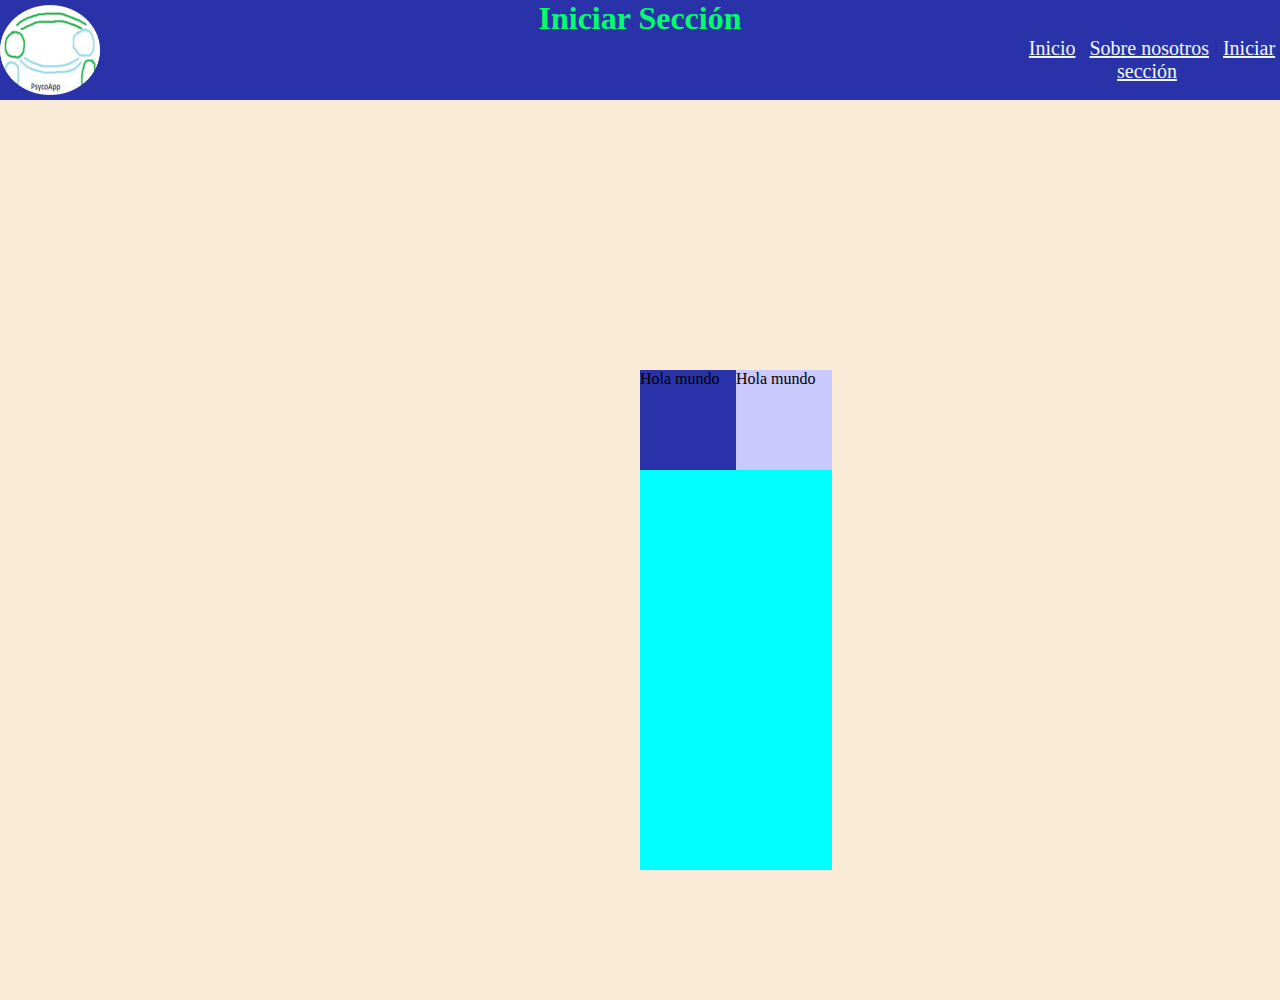
<file: docs/pagina_R.html>
<!DOCTYPE html>
<html lang="en">
<head>
    <meta charset="UTF-8">
    <meta name="viewport" content="width=device-width, initial-scale=1.0">
    <title>Document</title>
    <link rel="stylesheet" href="styles/pagina_R.css">
</head>

<style>
    * {
margin: 0;
padding: 0;
box-sizing: border-box;
}
</style>
<body>

    <div class="cabezera">

        <img src="images/icono2_Psyco.png" style="position:absolute; width: 100px;height: 90%; top:5%; left: 0%;">
         <h1 >Iniciar Sección</h1>

         <section style="display: flexbox; position: absolute; left: 80%;">
         <a href="index.html" style="margin-right: 10px ; font-size: 20px; color:aliceblue">Inicio</a>
         <a href="index.html" style="margin-right: 10px ; font-size: 20px; color:aliceblue">Sobre nosotros</a>
         <a href="index.html" style="margin-right: 10px ; font-size: 20px; color:aliceblue">Iniciar sección</a>
         
         </section>

        
    </div>


    <div class="cuerpo">

        <div style="display:inline-flex;justify-content: center; position: relative; top: 30%; width: 15%; left:50%;height: 500px; background-color: aqua;">
        <div class="cuadrado1">
            <p>Hola mundo</p>

        </div>
        <div class="cuadrado2">
            <p>Hola mundo</p>
        </div>

        </div>
        
    </div>
    
</body>
</html>
</file>
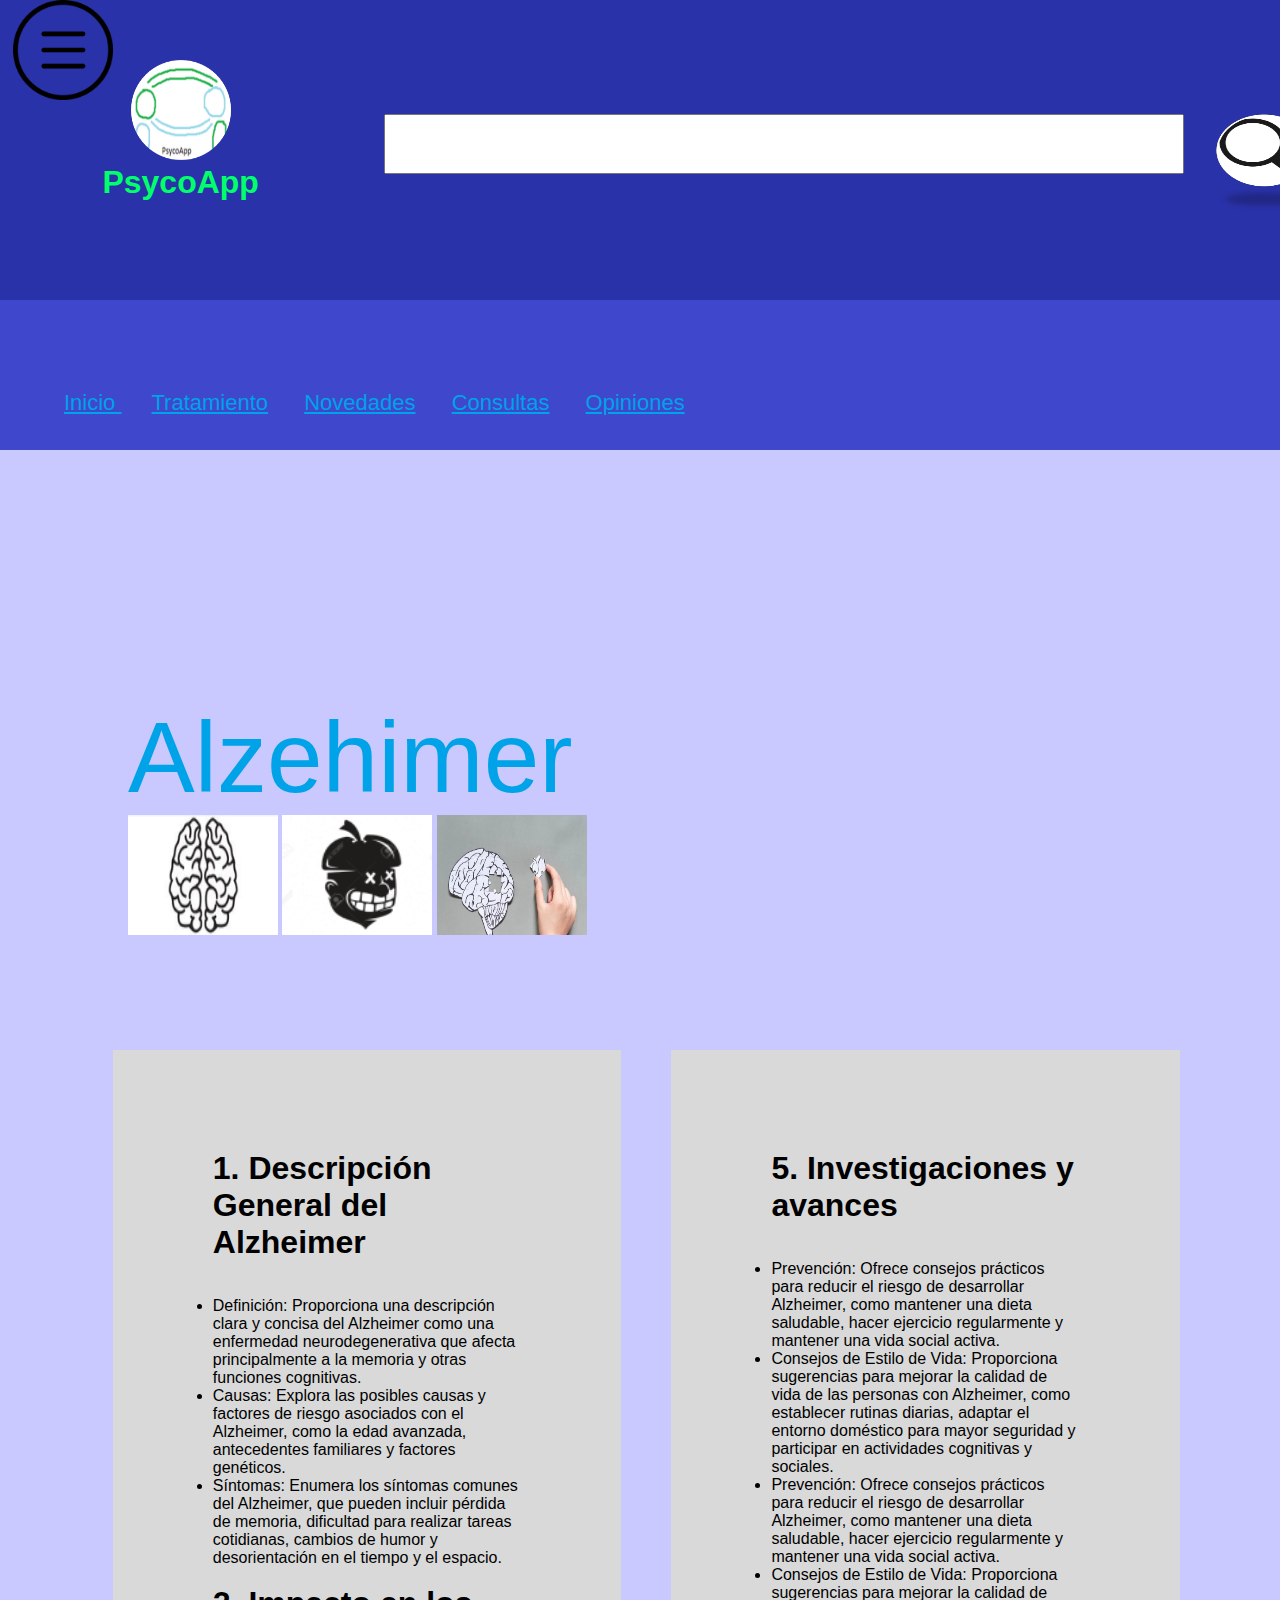
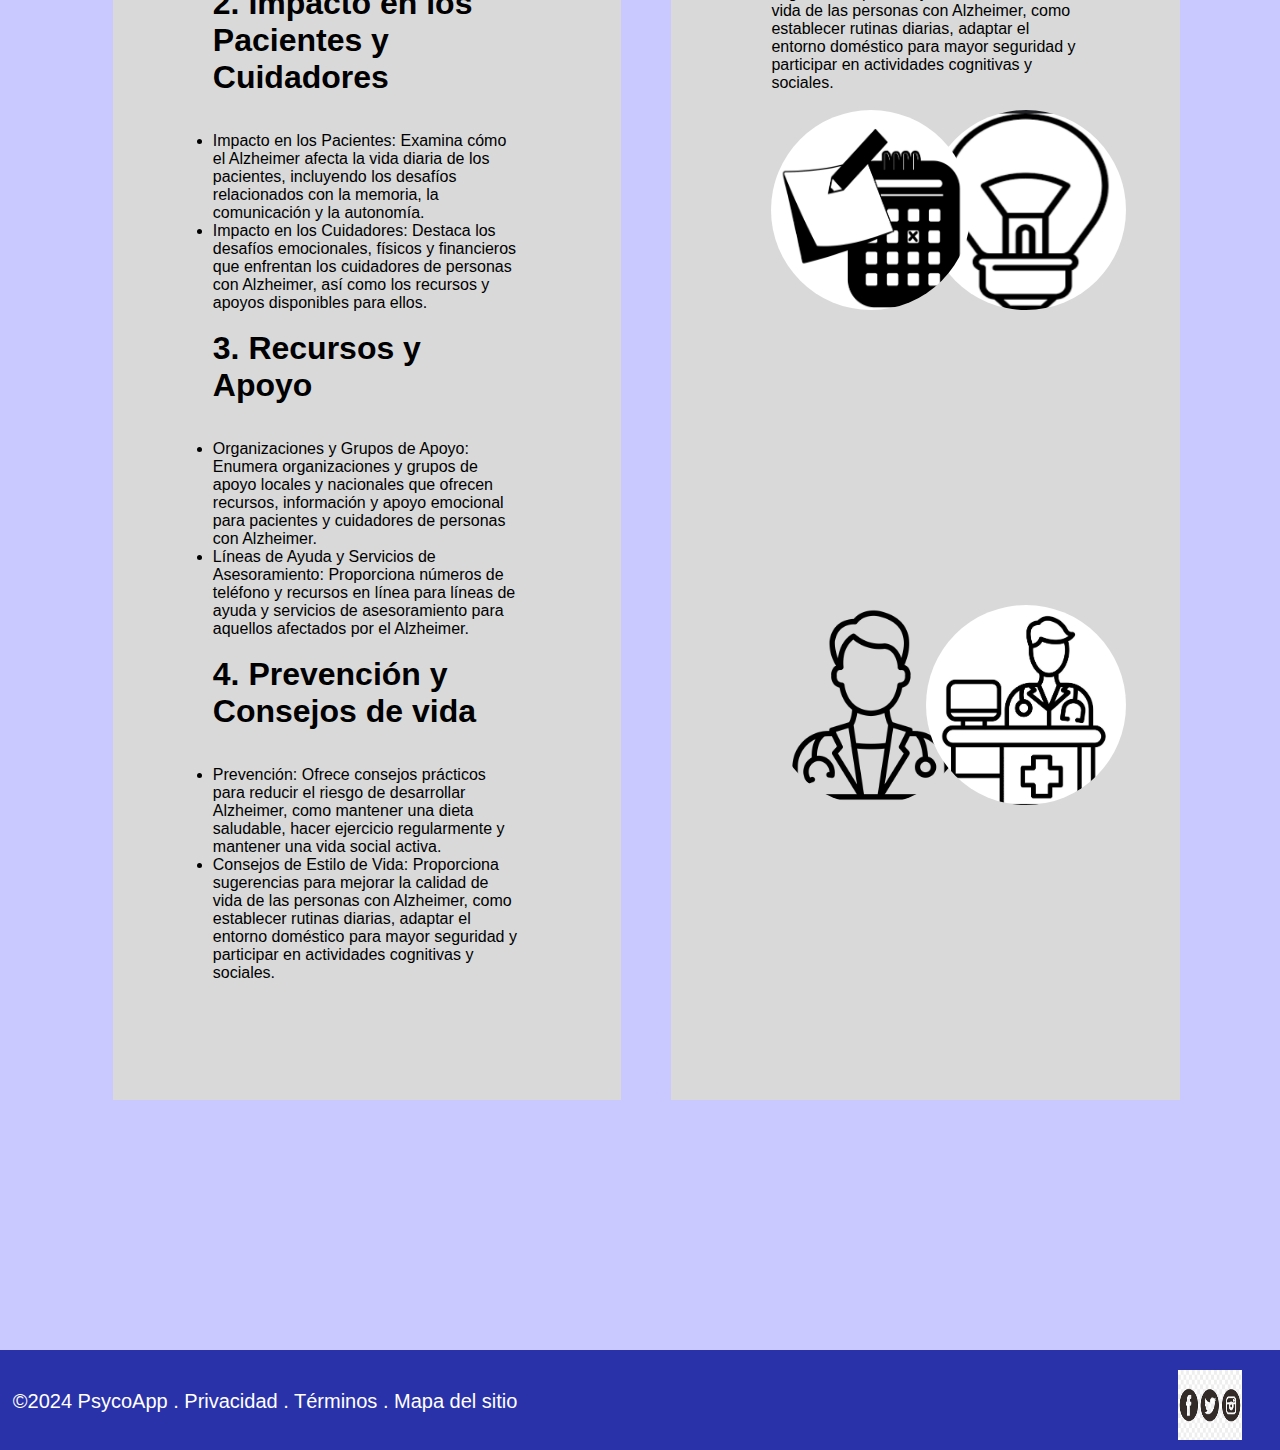
<file: docs/Principal.html>
<!DOCTYPE html>
<html lang="en">
<head>
    <meta charset="UTF-8">
    <meta name="viewport" content="width=device-width, initial-scale=1.0">
    <title>Document</title>
    <link rel="stylesheet" href="styles/principal.css">
</head>

<style>
    * {
margin: 0;
padding: 0;
box-sizing: border-box;
}
</style>
<body>
    <div class="cabezera">

        
        <img  src="images/Boton_opciones.png" class="boton_opciones"> 


        <div style="display:flexbox; position:absolute; top:20%;left:8%; text-align: center;" >
        <img src="images/icono2_Psyco.png" class="icono">
        <h1 style="color:rgb(0, 255, 106)">PsycoApp</h1>
        </div>

        <div style="display: flex; position:absolute; left: 30%; top:38%;">
            <input type="text" style="height: 60px; width: 800px; margin-right: 30px;">
        <img src="images/Lupa.png" style="height: 100px; width: 100px; ">

        <div style="display: flex; top:10%; position: absolute; left: 110%; top:20%; background-color: white;">
        <button style="width: 100px; height: 50px;">ayuda</button>
        <img src="images/icono_,medico.png" style="width: 50px;height: 50px;">
        </div>
        </div>
   


      
    </div>

    <div class="cabezera2">

        <div style="position:absolute; top:60%; left: 5%; font-size: 22px;">
            <a href="Principal.html" style="color: #00A2E8; padding-right: 30px;">Inicio </a>
            <a href="" style="color: #00A2E8; padding-right: 30px;">Tratamiento</a>
            <a href="" style="color: #00A2E8; padding-right: 30px;">Novedades</a>
            <a href="consultas.html" style="color:#00A2E8 ;padding-right: 30px;">Consultas</a>
            <a href="opiniones.html" style="color:#00A2E8;padding-right: 30px;"> Opiniones</a>
    
            </div>
    </div>

    <div class="cuerpo">

    <div style="position: absolute; left:10%; top:10%;">
    <p style="color:#00A2E8; font-size: 100px;"> Alzehimer </p>
      
    <div >
      <img src="images/Screenshot_65.png" style="width: 150px; height: 120px;">
      <img src="images/Screenshot_66.png" style=" width: 150px; height: 120px;">
      <img src="images/Screenshot_67.png" style=" width: 150px; height: 120px;">
    </div>
     
    </div>


    <div style="display: flex; position: absolute; top:20%;left:1%; padding: 100px;  ">

        <div style="background-color: #D9D9D9; padding: 100px; position: relative;">
           
            <h1>1. Descripción General del Alzheimer</h1>
            <br>
            <br>
            <ul>
                <li>Definición: Proporciona una descripción clara y concisa del Alzheimer como una enfermedad neurodegenerativa que afecta principalmente a la memoria y otras funciones cognitivas.</li>
                <li>Causas: Explora las posibles causas y factores de riesgo asociados con el Alzheimer, como la edad avanzada, antecedentes familiares y factores genéticos.
                    </li>
                <li>Síntomas: Enumera los síntomas comunes del Alzheimer, que pueden incluir pérdida de memoria, dificultad para realizar tareas cotidianas, cambios de humor y desorientación en el tiempo y el espacio.</li>
            </ul>
            <br>
            <h1>
                2. Impacto en los Pacientes y Cuidadores 
            </h1>
            <br>
            <br>
           <ul>
            <li>Impacto en los Pacientes: Examina cómo el Alzheimer afecta la vida diaria de los pacientes, incluyendo los desafíos relacionados con la memoria, la comunicación y la autonomía.</li>
            <li>Impacto en los Cuidadores: Destaca los desafíos emocionales, físicos y financieros que enfrentan los cuidadores de personas con Alzheimer, así como los recursos y apoyos disponibles para ellos.</li>
           </ul>
           <br>
            <h1>
                3. Recursos y Apoyo
            </h1>
            <br>
            <br>
            <ul>
                <li>Organizaciones y Grupos de Apoyo: Enumera organizaciones y grupos de apoyo locales y nacionales que ofrecen recursos, información y apoyo emocional para pacientes y cuidadores de personas con Alzheimer.</li>
                <li>Líneas de Ayuda y Servicios de Asesoramiento: Proporciona números de teléfono y recursos en línea para líneas de ayuda y servicios de asesoramiento para aquellos afectados por el Alzheimer.</li>
            </ul>
            <br>
            <h1>
                4. Prevención y Consejos de vida
            </h1>
            <br>
            <br>
            <ul>

                <li>Prevención: Ofrece consejos prácticos para reducir el riesgo de desarrollar Alzheimer, como mantener una dieta saludable, hacer ejercicio regularmente y mantener una vida social activa.</li>
                <li>Consejos de Estilo de Vida: Proporciona sugerencias para mejorar la calidad de vida de las personas con Alzheimer, como establecer rutinas diarias, adaptar el entorno doméstico para mayor seguridad y participar en actividades cognitivas y sociales.</li>
            </ul>

            <br>
   
        </div>

        <div style="background-color: #D9D9D9; margin-left: 50px; padding: 100px; position: relative;">

            <h1>5. Investigaciones y avances</h1>

            <br><br>

            <ul>
                <li>Prevención: Ofrece consejos prácticos para reducir el riesgo de desarrollar Alzheimer, como mantener una dieta saludable, hacer ejercicio regularmente y mantener una vida social activa.</li>
                <li>Consejos de Estilo de Vida: Proporciona sugerencias para mejorar la calidad de vida de las personas con Alzheimer, como establecer rutinas diarias, adaptar el entorno doméstico para mayor seguridad y participar en actividades cognitivas y sociales.</li>
            </ul>

            <ul>
                <li>Prevención: Ofrece consejos prácticos para reducir el riesgo de desarrollar Alzheimer, como mantener una dieta saludable, hacer ejercicio regularmente y mantener una vida social activa.</li>
                <li>Consejos de Estilo de Vida: Proporciona sugerencias para mejorar la calidad de vida de las personas con Alzheimer, como establecer rutinas diarias, adaptar el entorno doméstico para mayor seguridad y participar en actividades cognitivas y sociales.</li>
            </ul>
            <br>
             
            <img src="images/Screenshot_70.png" style="width: 200px; height: 200px; border-radius: 100px; position: absolute; left: 50%;">
            <img src="images/icono_,medico.png" style="width: 200px; height: 200px; border-radius: 100px; position:absolute; top: 70%;">
            <img src="images/icono_consultorio.png" style="width: 200px; height: 200px; border-radius: 100px; position:absolute; top:70%;left: 50%;">
            <img src="images/Screenshot_69.png" style="width: 200px; height: 200px; border-radius: 100px; position:absolute;">

        </div>


    </div>

    </div>

    <footer class="pie">
        <span style="position: absolute; top: 40%;left: 1%;font-size: 20px; color: white;">©2024 PsycoApp        . Privacidad . Términos . Mapa del sitio</span>
        <img src="images/bajos_ima1.png" style="position: relative; height: 70%; width: 5%; left: 92%;top:20%">
    </footer>
</body>
</html>
</file>
<file: public/assets/styles/Disenio.css>
.rectangulo
{
    position:absolute;
    width: 100%;
    height: 80%;
    top:0%;
    left: 0%;
    background-color:rgb(42, 50, 169);
}

.rectangulo1
{
    position:fixed;
    width: 65%;
    height: 10%;
    top:0%;
    left:35%;
    background-color:rgb(42, 50, 169) ;
    border: 2px solid white;
    

    
}

.Cuerpo
{
    position: absolute;
    background-color: #BAEAFF;
    width: 100%;
    height: 400%;
    top:80%;
}


.img1
{
    position: absolute;
    width: 3%;
    height: 50%;
    top:40%;
    left: 78%;
    cursor: pointer;
}

.img2
{
    position: absolute;
    top:20%;
    left: 47%;
    width: 50%;
    height: 70%;
}
.cuadro
{
    position: absolute;
    width: 20%;
    height: 18%;
    top:50%;
    left: 57%;
    
}
.opcion
{
    background-color:rgb(42, 50, 169) ;
    color:white;
    border: 0px;
    font-size: large;
    font-family: 'Montserrat', sans-serif;
    font-weight: bold;
    
}

select
{
    position: relative;
    padding-left: 30px;
    top:50%;
    font-weight: bold;
    cursor: pointer;
}

.login
{
    position: absolute;
    height: 35%;
    width: 10%;
    top: 45%;
    left: 83%;
    color: white;
    background-color: rgb(175, 147, 255);
    font-family: 'Montserrat', sans-serif;
    border-radius: 15px;
    font-size: 100%;
    font-weight: bold;
}

.Boton_informarte
{
   position: absolute;
   top:85%;
   left: 15%;
   width: 250px;
   height: 70px;
   border-radius: 20px;
   font-size: 20px;

}

.Logo
{
    position: absolute;
    top:1%;
    left: 1%;
    width: 5%;
    height: 12%;
}

.LogoText
{
    position: absolute;
    top:1%;
    left: 7%;
    font-size: 40px;
    color: #24FF00;
    font-style: italic;
}

.Motivacion
{
    position: absolute;
    height: 30%;
    width: 33%;
    top:15%;
    left: 5%;
    font-size: 35px;
    font-weight: bold; 
    color:white;
}

.Descripcion
{
    position: absolute;
    height: 20%;
    width: 80%;
    top: 160%;
    left:2%;
    font-size: 10px;

}

body {
            
    flex-direction: column;
    margin: 0;
    padding: 0;
}

th, td {
    padding: 30px; /* Aumentar la separación entre columnas */
    text-align: center;
    font-size: 14px;
}

table p
{
    margin-top: 110px;
}
</file>
<file: consultas.css>
.cabezera
{
    position:relative;
    top:0%;
    left:0%;
    width: 100%;
    height: 300px;
    background-color: #2A32A9;
}

.cabezera2
{

    position: relative;
    top:0%;
    height: 150px;
    background-color: #3F48CC;

}

.icono
{
   
    width:100px;
    height: 100px;

}

.pie
{
    position: relative;
  background-color: #2A32A9;
   height: 100px;
   width: 100%;
}

.cuerpo
{
    position: relative;
    height: 2500px;
    background-color: #C9C8FF;
    font-size: 20px;
    line-height: 1.9;
    color: white;
}

.boton_opciones
{
  position: absolute;

  left:30%;
  width: 100px;
  height: 100px; 
  left:1%;


}


.Doctor_img
{
    position: relative;
    width: 50%;
    height: 60%;
    left:20%;
}

.Cuadrado_diseno
{
    background-color: #00A2E8;
    border-radius: 10px;
    height: 100%;
    padding: 40px;

}

.boton{

   width: 25%;
   height: 15%;
}
</file>
<file: opiniones.css>
.cabezera
{
    position:relative;
    top:0%;
    left:0%;
    width: 100%;
    height: 300px;
    background-color: #2A32A9;
}

.cabezera2
{

    position: relative;
    top:0%;
    height: 150px;
    background-color: #3F48CC;

}

.icono
{
   
    width:100px;
    height: 100px;

}

.pie
{
    position: relative;
  background-color: #2A32A9;
   height: 100px;
   width: 100%;
}

.cuerpo
{
    position: relative;
    height: 2500px;
    background-color: #C9C8FF;
}

.boton_opciones
{
  position: absolute;

  left:30%;
  width: 100px;
  height: 100px; 
  left:1%;


}

.cuadro_O
{
    position:absolute;
    width: 30%;
    height: 60%;
    left:40%;
    top:10%;
    background-color: white;
}
</file>
<file: pagina_R.css>
.cabezera
{
position:relative; 
top:0%;
left:0%;
height:100px; 
color:rgb(0, 255, 106); 
background-color: #2A32A9;
text-align: center;
}

.cuerpo
{
    position: relative;
    top:0%;
    left: 0%;
    height: 900px;
    width: 100%;
    background-color: antiquewhite;
}

.cuadrado1
{
   
   background-color: #2A32A9;
   height: 100px;
   width: 100px;
   
}

.cuadrado2
{
   
    background-color: #C9C8FF;
    height: 100px;
    width: 100px;

}
</file>
<file: principal.css>
.cabezera
{
    position:relative;
    top:0%;
    left:0%;
    width: 100%;
    height: 300px;
    background-color: #2A32A9;
}

.cabezera2
{

    position: relative;
    top:0%;
    height: 150px;
    background-color: #3F48CC;

}

.cuerpo
{
    position: relative;
    height: 2500px;
    background-color: #C9C8FF;
}

.boton_opciones
{
  position: absolute;

  left:30%;
  width: 100px;
  height: 100px; 
  left:1%;


}

.icono
{
   
    width:100px;
    height: 100px;

}

.pie
{
    position: relative;
  background-color: #2A32A9;
   height: 100px;
   width: 100%;
}

body
{
    font-family: 'Montserrat', sans-serif;
}
</file>
<file: registro.css>
.cabezera
{
position:relative; 
top:0%;
left:0%;
height:100px; 
color:rgb(0, 255, 106); 
background-color: #2A32A9;
text-align: center;
}

.cuerpo
{
    position: relative;
    top:0%;
    left: 0%;
    height: 900px;
    width: 100%;
    background-color: antiquewhite;
}
.cuadro_C 
{
    position: absolute;
    top: 20%;
    left:35%;
    width: 600px;
    height: 50%;
    background-color: aqua;

    border-radius: 50px;


}
</file>
<file: docs/styles/consultas.css>
.cabezera
{
    position:relative;
    top:0%;
    left:0%;
    width: 100%;
    height: 300px;
    background-color: #2A32A9;
}

.cabezera2
{

    position: relative;
    top:0%;
    height: 150px;
    background-color: #3F48CC;

}

.icono
{
   
    width:100px;
    height: 100px;

}

.pie
{
    position: relative;
  background-color: #2A32A9;
   height: 100px;
   width: 100%;
}

.cuerpo
{
    position: relative;
    height: 2500px;
    background-color: #C9C8FF;
    font-size: 20px;
    line-height: 1.9;
    color: white;
}

.boton_opciones
{
  position: absolute;

  left:30%;
  width: 100px;
  height: 100px; 
  left:1%;


}


.Doctor_img
{
    position: relative;
    width: 50%;
    height: 60%;
    left:20%;
}

.Cuadrado_diseno
{
    background-color: #00A2E8;
    border-radius: 10px;
    height: 100%;
    padding: 40px;

}

.boton{

   width: 25%;
   height: 15%;
}
</file>
<file: docs/styles/opiniones.css>
.cabezera
{
    position:relative;
    top:0%;
    left:0%;
    width: 100%;
    height: 300px;
    background-color: #2A32A9;
}

.cabezera2
{

    position: relative;
    top:0%;
    height: 150px;
    background-color: #3F48CC;

}

.icono
{
   
    width:100px;
    height: 100px;

}

.pie
{
    position: relative;
  background-color: #2A32A9;
   height: 100px;
   width: 100%;
}

.cuerpo
{
    position: relative;
    height: 2500px;
    background-color: #C9C8FF;
}

.boton_opciones
{
  position: absolute;

  left:30%;
  width: 100px;
  height: 100px; 
  left:1%;


}

.cuadro_O
{
    position:absolute;
    width: 30%;
    height: 60%;
    left:40%;
    top:10%;
    background-color: white;
}
</file>
<file: docs/styles/pagina_R.css>
.cabezera
{
position:relative; 
top:0%;
left:0%;
height:100px; 
color:rgb(0, 255, 106); 
background-color: #2A32A9;
text-align: center;
}

.cuerpo
{
    position: relative;
    top:0%;
    left: 0%;
    height: 900px;
    width: 100%;
    background-color: antiquewhite;
}

.cuadrado1
{
   
   background-color: #2A32A9;
   height: 100px;
   width: 100px;
   
}

.cuadrado2
{
   
    background-color: #C9C8FF;
    height: 100px;
    width: 100px;

}
</file>
<file: docs/styles/principal.css>
.cabezera
{
    position:relative;
    top:0%;
    left:0%;
    width: 100%;
    height: 300px;
    background-color: #2A32A9;
}

.cabezera2
{

    position: relative;
    top:0%;
    height: 150px;
    background-color: #3F48CC;

}

.cuerpo
{
    position: relative;
    height: 2500px;
    background-color: #C9C8FF;
}

.boton_opciones
{
  position: absolute;

  left:30%;
  width: 100px;
  height: 100px; 
  left:1%;


}

.icono
{
   
    width:100px;
    height: 100px;

}

.pie
{
    position: relative;
  background-color: #2A32A9;
   height: 100px;
   width: 100%;
}

body
{
    font-family: 'Montserrat', sans-serif;
}
</file>
